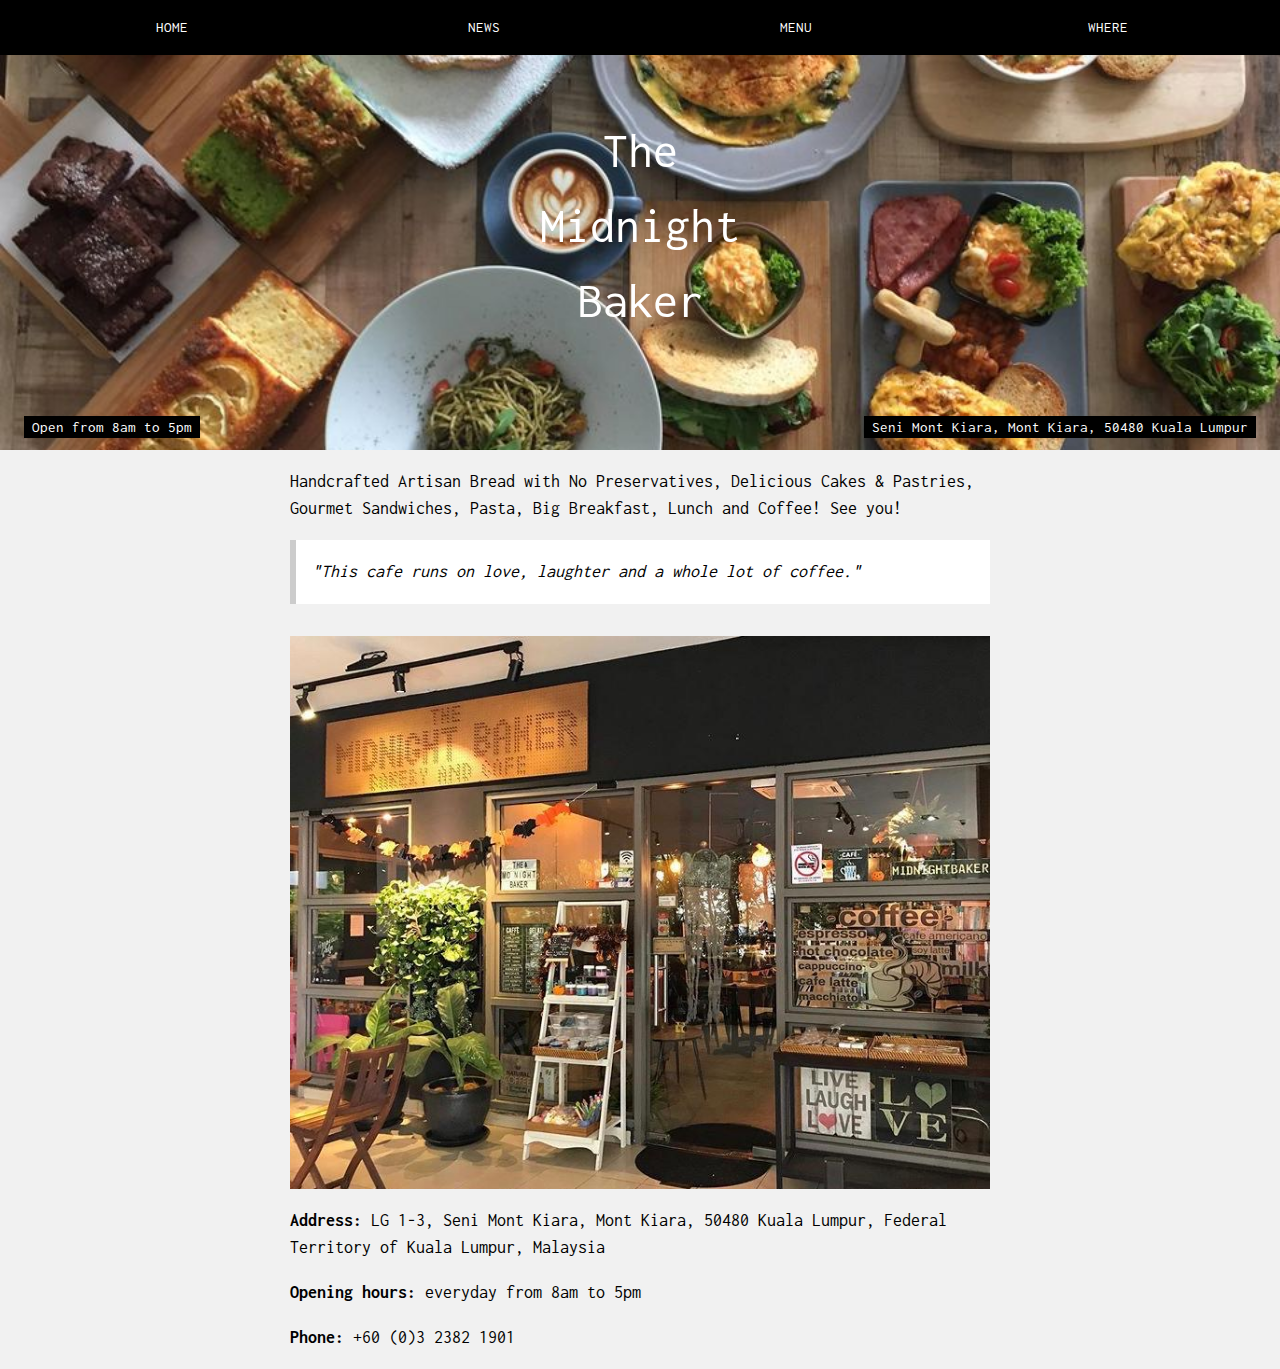
<file: index.htm>
<!DOCTYPE html>
<html>
  <title>The Midnight Baker</title>
  <meta charset="UTF-8" />
  <meta name="viewport" content="width=device-width, initial-scale=1" />
  <link rel="stylesheet" href="./stylesheets/stylesheet.css" />
  <link
    rel="stylesheet"
    href="https://fonts.googleapis.com/css?family=Inconsolata"
  />
  <style>
    body,
    html {
      height: 100%;
      font-family: "Inconsolata", sans-serif;
    }

    .bgimg {
      background-position: center;
      background-size: cover;
      background-image: url("./images/TMBMain.jpg");
      min-height: 50%;
    }

    .menu {
      display: none;
    }
  </style>
  <body>
    <!-- Links (sit on top) -->
    <div class="w3-top">
      <div class="w3-row w3-padding w3-black">
        <div class="w3-col s3">
          <a href="index.htm" class="w3-button w3-block w3-black">HOME</a>
        </div>
        <div class="w3-col s3">
          <a href="news.htm" class="w3-button w3-block w3-black">NEWS</a>
        </div>
        <div class="w3-col s3">
          <a href="menu.htm" class="w3-button w3-block w3-black">MENU</a>
        </div>
        <div class="w3-col s3">
          <a href="where.htm" class="w3-button w3-block w3-black">WHERE</a>
        </div>
      </div>
    </div>

    <!-- Header with image -->
    <header class="bgimg w3-display-container" id="home">
      <div
        class="w3-display-bottomleft w3-center w3-padding-large w3-hide-small"
      >
        <span class="w3-tag">Open from 8am to 5pm</span>
      </div>
      <div class="w3-display-middle w3-center">
        <span class="w3-text-white" style="font-size: 50px"
          >The<br />Midnight<br />Baker</span
        >
      </div>
      <div class="w3-display-bottomright w3-center w3-padding-large w3-hide-small">
        <span class="w3-tag"
          >Seni Mont Kiara, Mont Kiara, 50480 Kuala Lumpur</span
        >
      </div>
    </header>

    <!-- Add a background color and large text to the whole page -->
    <div class="w3-light-grey w3-large">
      <!-- About Container -->
      <div class="w3-container" id="about">
        <div class="w3-content" style="max-width: 700px">

          <p>
            Handcrafted Artisan Bread with No Preservatives, Delicious Cakes & Pastries, 
            Gourmet Sandwiches, Pasta, Big Breakfast, Lunch and Coffee! See you!
          </p>

          <div class="w3-panel w3-leftbar w3-white">
            <p>
              <i
                >"This cafe runs on love, laughter and a whole lot of coffee."</i
              >
            </p>
          </div>

          <img
            src="./images/TMBSub.jpg"
            style="width: 100%; max-width: 1000px;"
            class="w3-margin-top"
          />

          <p><strong>Address:</strong> LG 1-3, Seni Mont Kiara, Mont Kiara, 50480 Kuala Lumpur, Federal Territory of Kuala Lumpur, Malaysia</p>
          <p><strong>Opening hours:</strong> everyday from 8am to 5pm</p>
          <p><strong>Phone:</strong>  +60 (0)3 2382 1901</p>

        </div>
        </div>
      </div>

      <!-- End page content -->
    </div>

  </body>
</html>
</file>
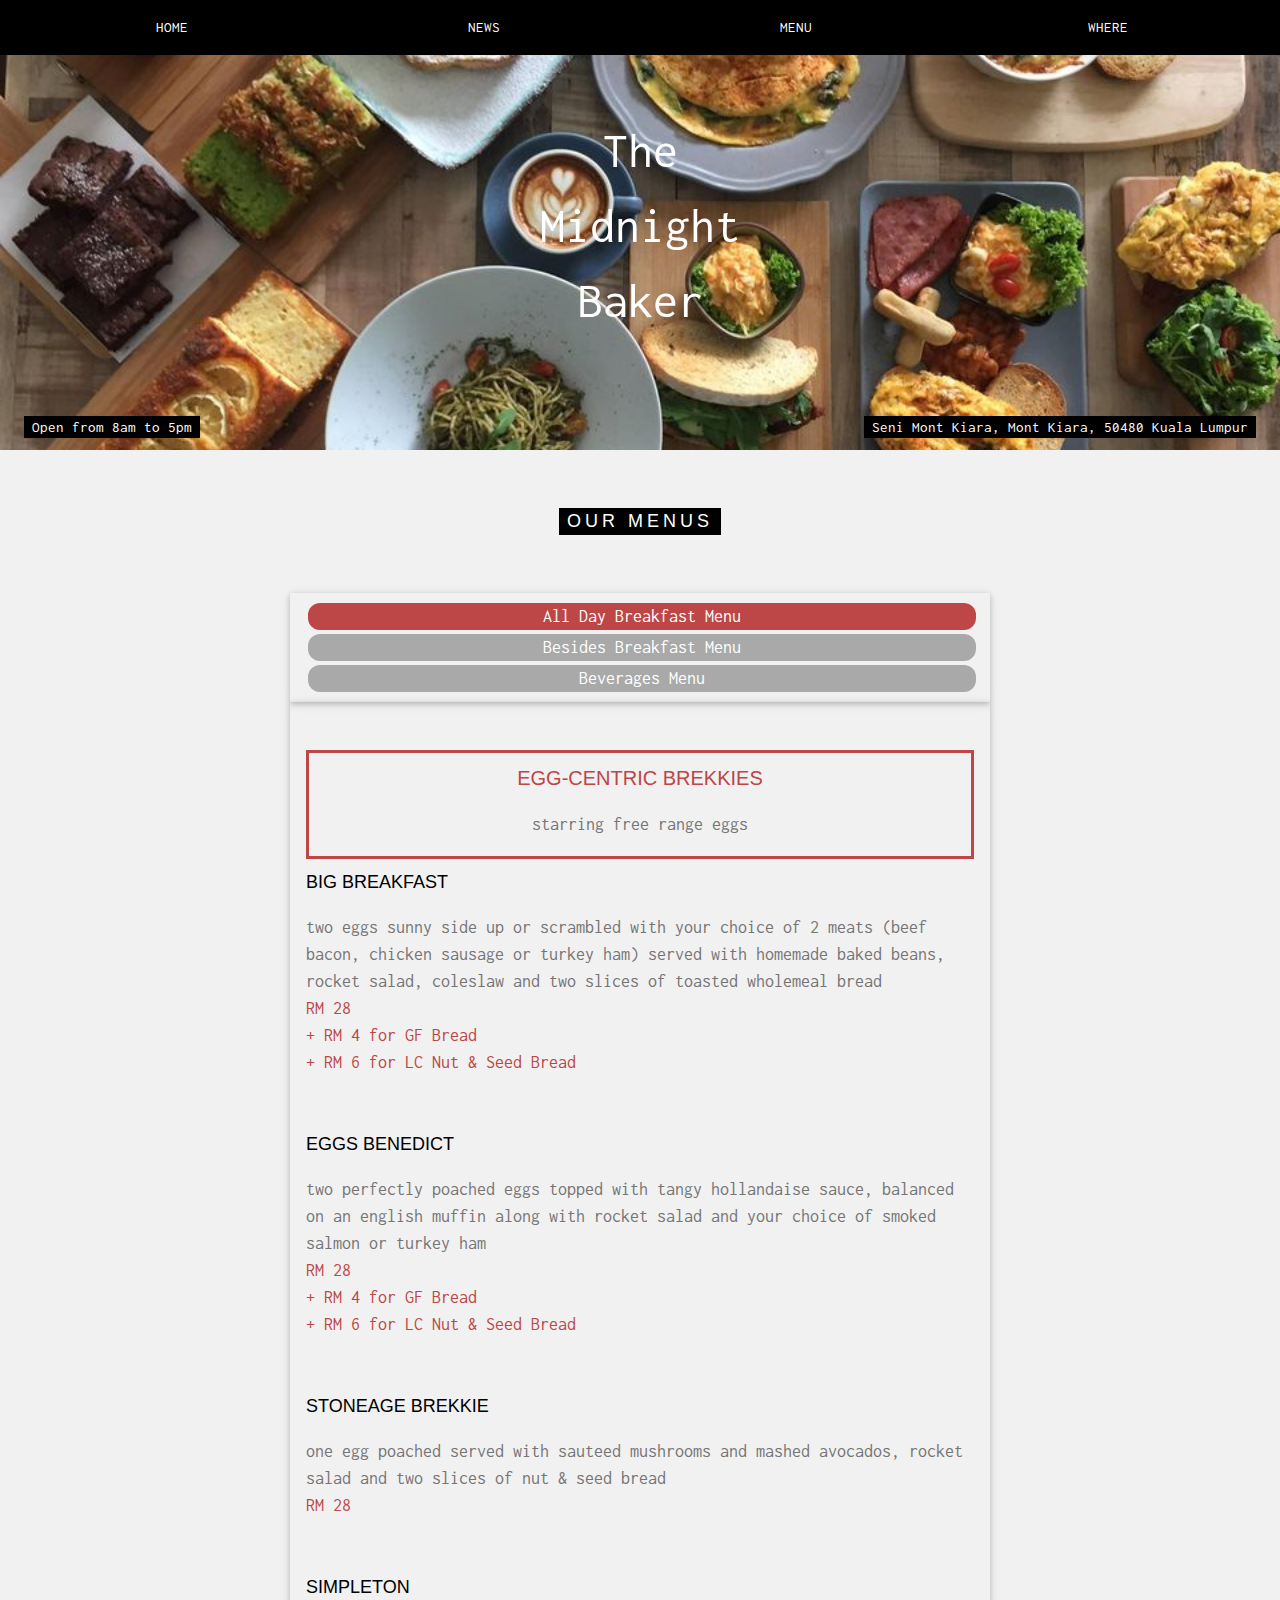
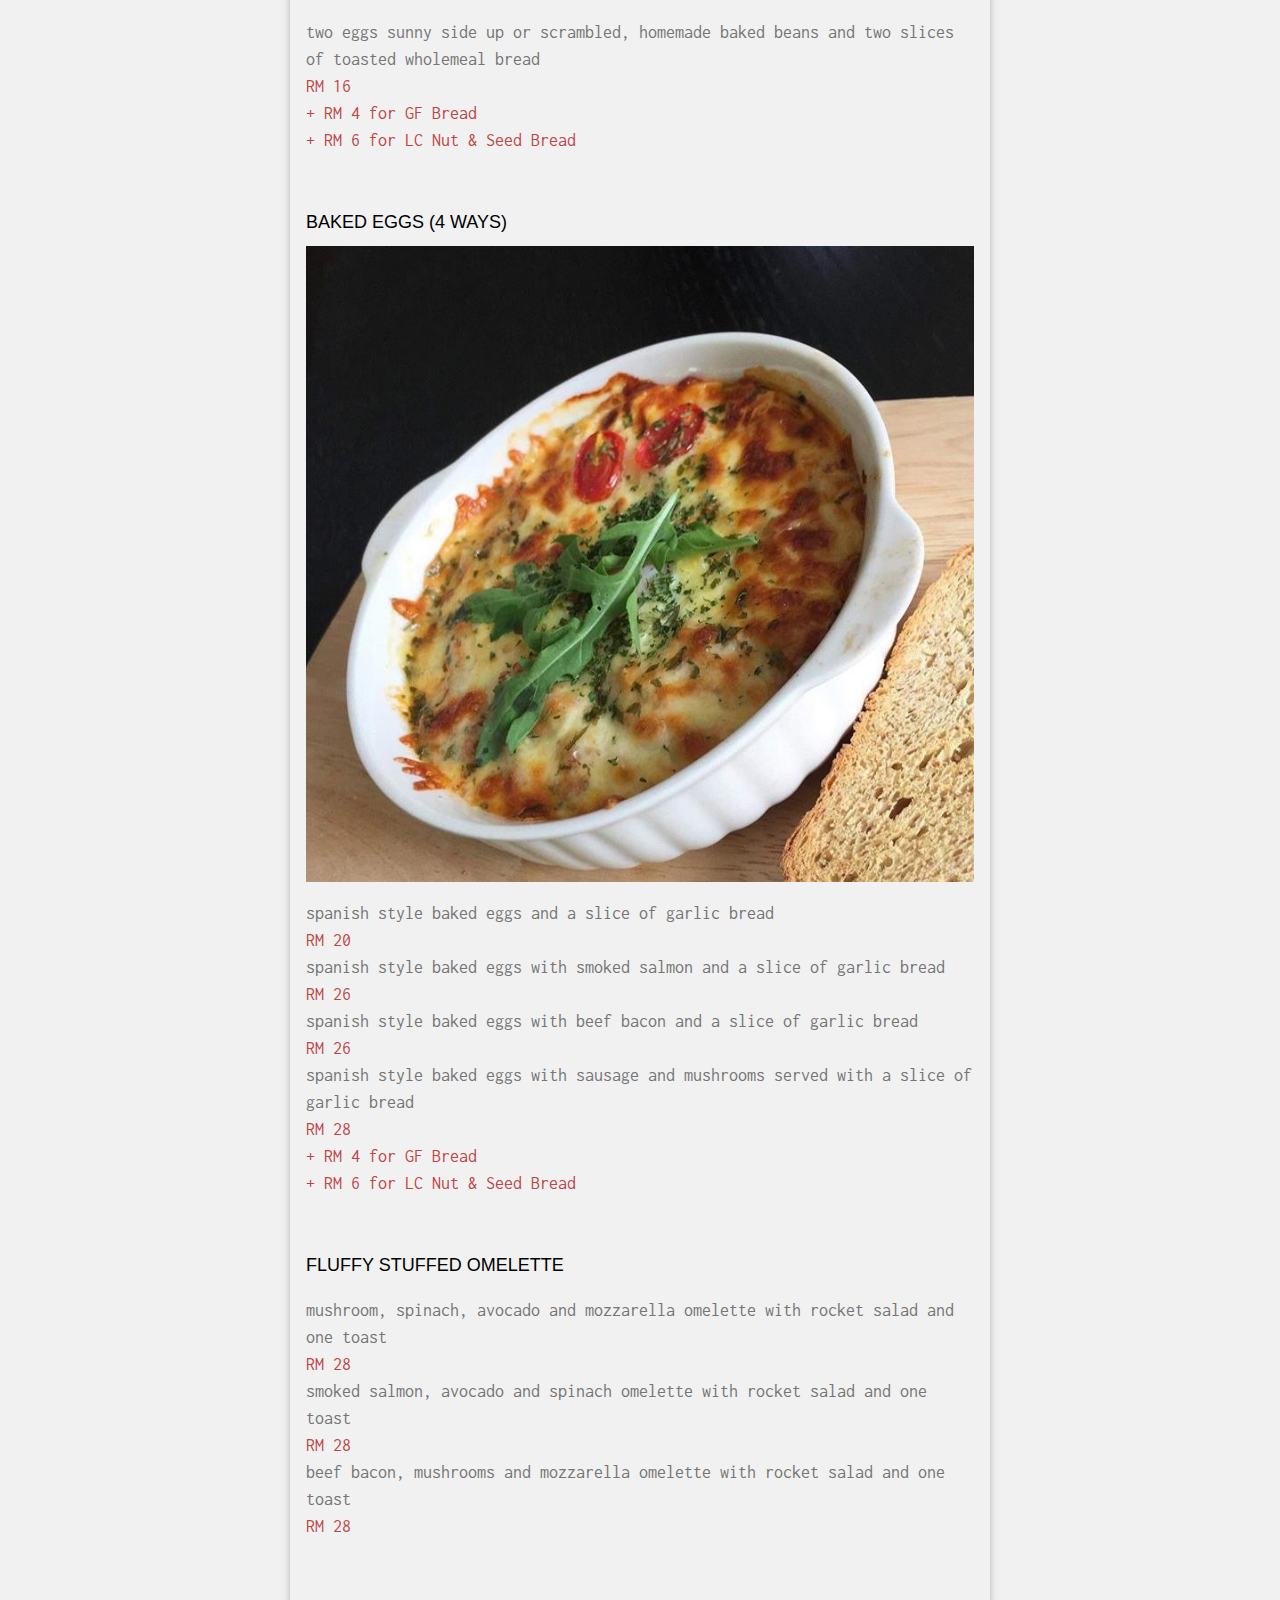
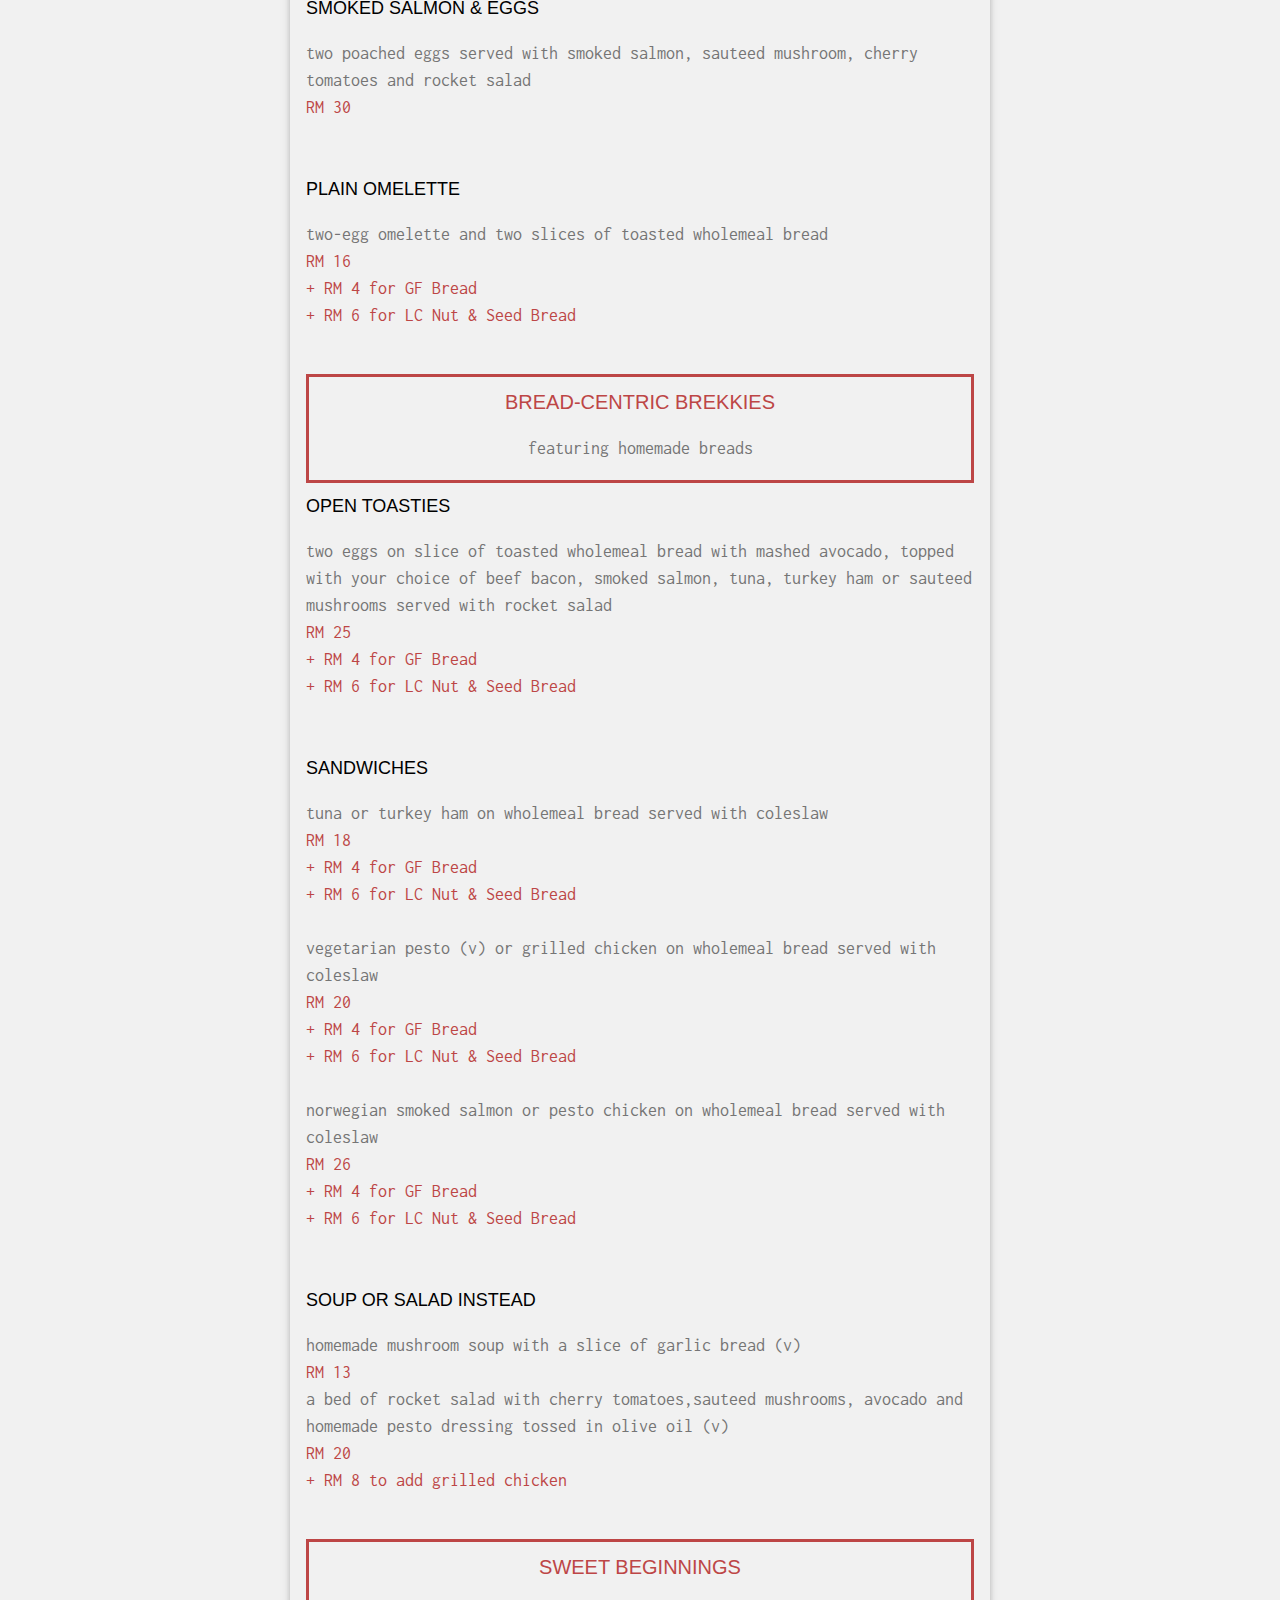
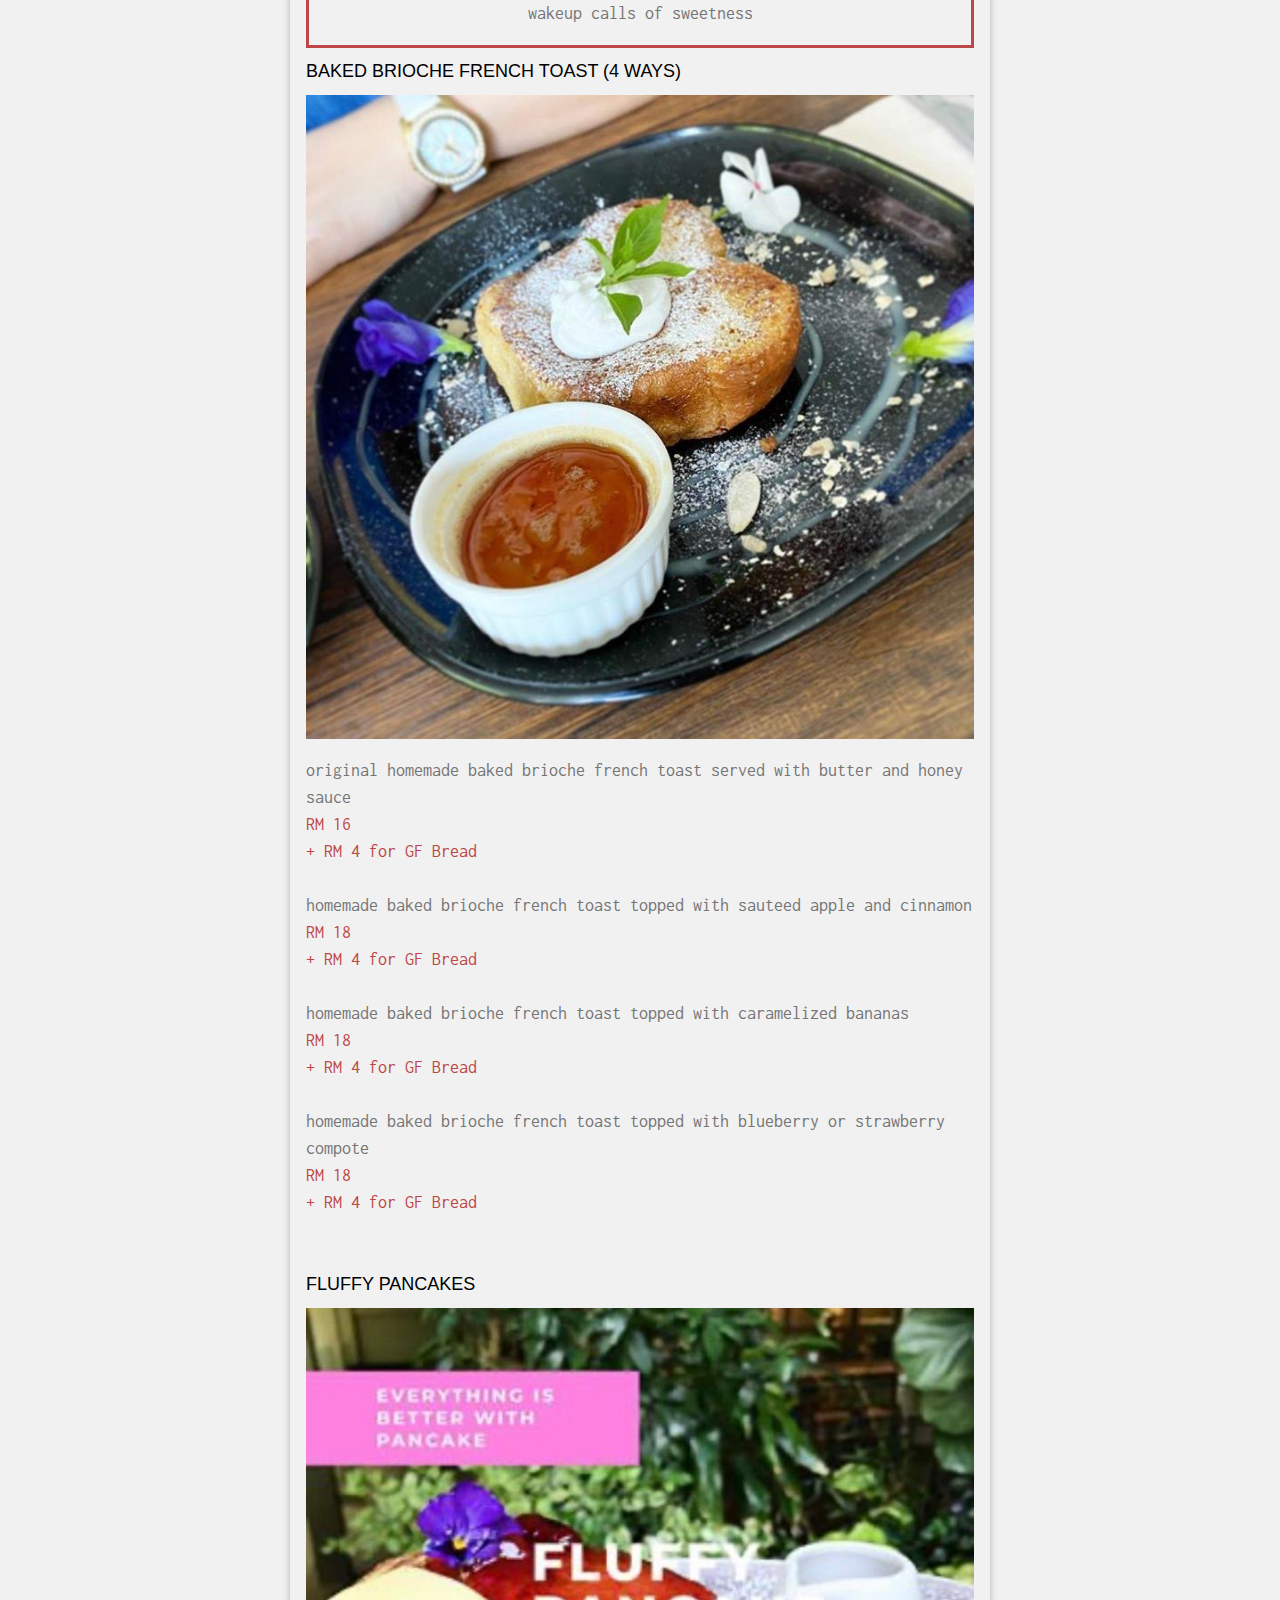
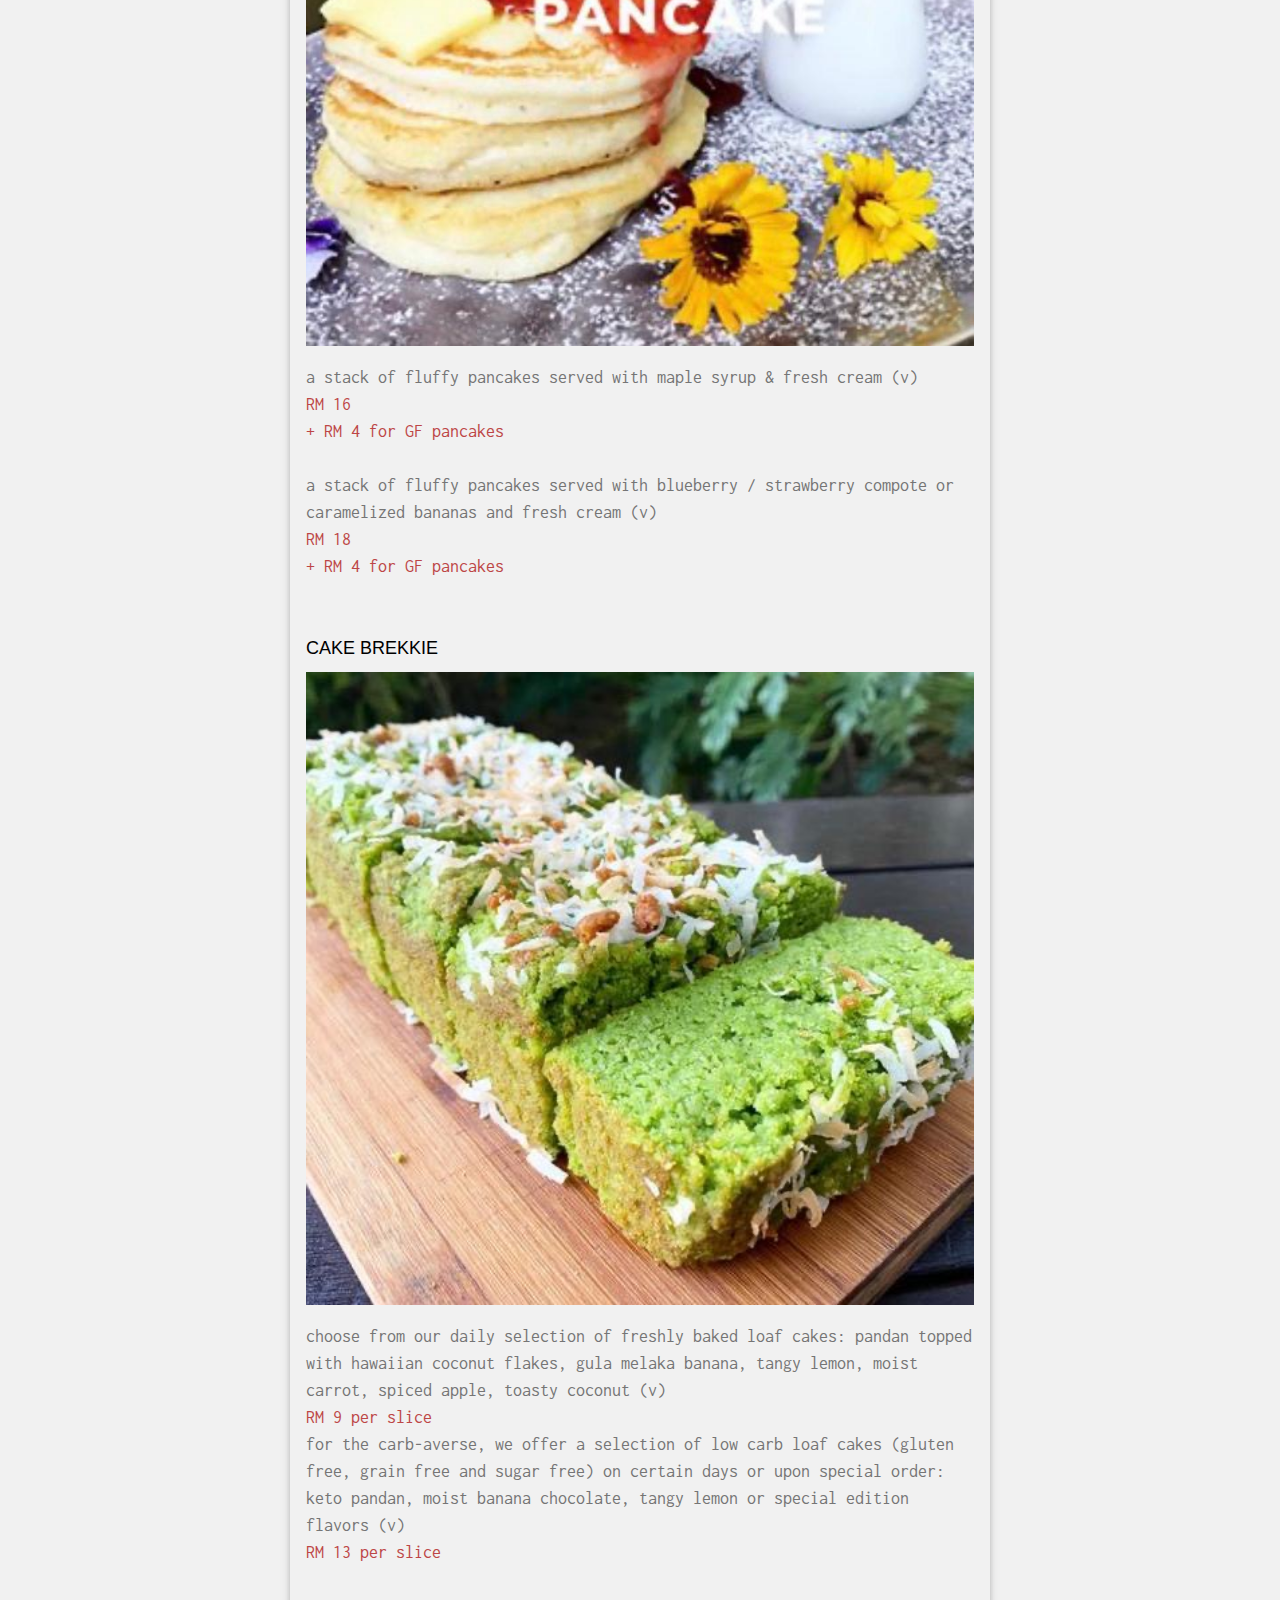
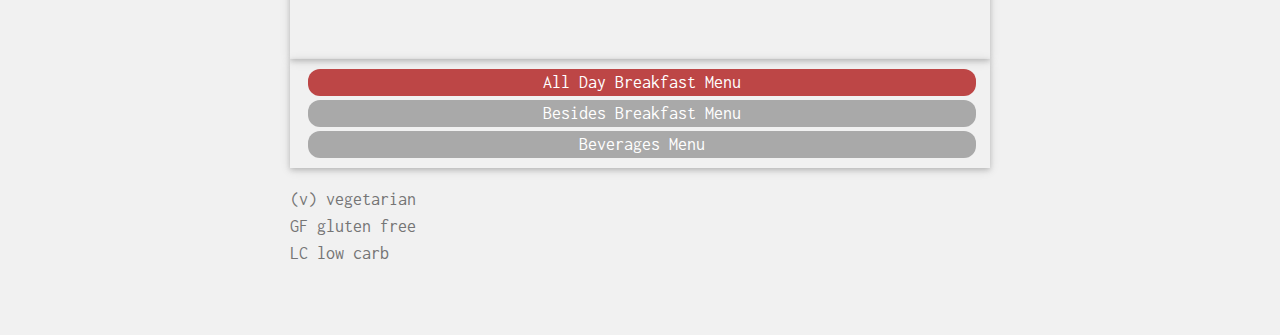
<file: menu.htm>
<!DOCTYPE html>
<html>
  <title>The Midnight Baker</title>
  <meta charset="UTF-8" />
  <meta name="viewport" content="width=device-width, initial-scale=1" />
  <link rel="stylesheet" href="./stylesheets/stylesheet.css" />
  <link
    rel="stylesheet"
    href="https://fonts.googleapis.com/css?family=Inconsolata"
  />
  <style>
    body,
    html {
      height: 100%;
      font-family: "Inconsolata", sans-serif;
    }

    .bgimg {
      background-position: center;
      background-size: cover;
      background-image: url("./images/TMBMain.jpg");
      min-height: 50%;
    }

    .menu {
      display: none;
    }
  </style>
  <body>
    <!-- Links (sit on top) -->
    <div class="w3-top">
      <div class="w3-row w3-padding w3-black">
        <div class="w3-col s3">
          <a href="index.htm" class="w3-button w3-block w3-black">HOME</a>
        </div>
        <div class="w3-col s3">
          <a href="news.htm" class="w3-button w3-block w3-black">NEWS</a>
        </div>
        <div class="w3-col s3">
          <a href="menu.htm" class="w3-button w3-block w3-black">MENU</a>
        </div>
        <div class="w3-col s3">
          <a href="where.htm" class="w3-button w3-block w3-black">WHERE</a>
        </div>
      </div>
    </div>

    <!-- Header with image -->
    <header class="bgimg w3-display-container" id="home">
      <div
        class="w3-display-bottomleft w3-center w3-padding-large w3-hide-small"
      >
        <span class="w3-tag">Open from 8am to 5pm</span>
      </div>
      <div class="w3-display-middle w3-center">
        <span class="w3-text-white" style="font-size: 50px"
          >The<br />Midnight<br />Baker</span
        >
      </div>
      <div
        class="w3-display-bottomright w3-center w3-padding-large w3-hide-small"
      >
        <span class="w3-tag"
          >Seni Mont Kiara, Mont Kiara, 50480 Kuala Lumpur</span
        >
      </div>
    </header>

    <!-- Add a background color and large text to the whole page -->
    <div class="w3-light-grey w3-large" style="padding-bottom: 50px">
      <!-- Menu Container -->
      <div class="w3-container" id="menu">
        <div class="w3-content" style="max-width: 700px">
          <h5 class="w3-center w3-padding-48">
            <span class="w3-tag w3-wide">OUR MENUS</span>
          </h5>

          <!-- Menu Tabs -->
          <div class="w3-row w3-center w3-card w3-padding">
            <a
              href="javascript:void(0)"
              onclick="openMenu(event, 'Breakfast');"
              id="tabBreakfast1"
            >
              <div class="w3-col s6 tablink" style="width: 100%">
                All Day Breakfast Menu
              </div>
            </a>
            <a
              href="javascript:void(0)"
              onclick="openMenu(event, 'Besides');"
              id="tabBesides1"
            >
              <div class="w3-col s6 tablink" style="width: 100%">
                Besides Breakfast Menu
              </div>
            </a>
            <a
              href="javascript:void(0)"
              onclick="openMenu(event, 'Drinks');"
              id="tabDrinks1"
            >
              <div class="w3-col s6 tablink" style="width: 100%">
                Beverages Menu
              </div>
            </a>
          </div>

          <!-- Menu Breakfast -->
          <div id="Breakfast" class="w3-container menu w3-padding-48 w3-card">
            <div style="margin: auto; border: 3px solid rgb(189, 70, 70)">
              <h4 class="redtext" style="text-align: center">
                EGG-CENTRIC BREKKIES
              </h4>
              <p class="w3-text-grey" style="text-align: center">
                starring free range eggs
              </p>
            </div>

            <h5>BIG BREAKFAST</h5>
            <p class="w3-text-grey">
              two eggs sunny side up or scrambled with your choice of 2 meats
              (beef bacon, chicken sausage or turkey ham) served with homemade
              baked beans, rocket salad, coleslaw and two slices of toasted
              wholemeal bread
              <span class="redtext">
                <br />RM 28 <br />+ RM 4 for GF Bread <br />+ RM 6 for LC Nut &
                Seed Bread
              </span>
            </p>
            <br />

            <h5>EGGS BENEDICT</h5>
            <p class="w3-text-grey">
              two perfectly poached eggs topped with tangy hollandaise sauce,
              balanced on an english muffin along with rocket salad and your
              choice of smoked salmon or turkey ham
              <span class="redtext">
                <br />RM 28 <br />+ RM 4 for GF Bread <br />+ RM 6 for LC Nut &
                Seed Bread
              </span>
            </p>
            <br />

            <h5>STONEAGE BREKKIE</h5>
            <p class="w3-text-grey">
              one egg poached served with sauteed mushrooms and mashed avocados,
              rocket salad and two slices of nut & seed bread
              <span class="redtext"> <br />RM 28 </span>
            </p>
            <br />

            <h5>SIMPLETON</h5>
            <p class="w3-text-grey">
              two eggs sunny side up or scrambled, homemade baked beans and two
              slices of toasted wholemeal bread
              <span class="redtext">
                <br />RM 16 <br />+ RM 4 for GF Bread <br />+ RM 6 for LC Nut &
                Seed Bread
              </span>
            </p>
            <br />

            <h5>BAKED EGGS (4 WAYS)</h5>
            <img
              src="./images/BakedEggs.JPG"
              class="w3-image"
              style="width: 100%"
            />
            <p class="w3-text-grey">
              spanish style baked eggs and a slice of garlic bread
              <span class="redtext"><br />RM 20</span>
              <br />spanish style baked eggs with smoked salmon and a slice of
              garlic bread
              <span class="redtext"><br />RM 26</span>
              <br />spanish style baked eggs with beef bacon and a slice of
              garlic bread
              <span class="redtext"><br />RM 26</span>
              <br />spanish style baked eggs with sausage and mushrooms served
              with a slice of garlic bread
              <span class="redtext">
                <br />RM 28 <br />+ RM 4 for GF Bread <br />+ RM 6 for LC Nut &
                Seed Bread
              </span>
            </p>
            <br />

            <h5>FLUFFY STUFFED OMELETTE</h5>
            <p class="w3-text-grey">
              mushroom, spinach, avocado and mozzarella omelette with rocket
              salad and one toast
              <span class="redtext"><br />RM 28</span>
              <br />smoked salmon, avocado and spinach omelette with rocket
              salad and one toast
              <span class="redtext"><br />RM 28</span>
              <br />beef bacon, mushrooms and mozzarella omelette with rocket
              salad and one toast
              <span class="redtext"><br />RM 28</span>
            </p>
            <br />

            <h5>SMOKED SALMON & EGGS</h5>
            <p class="w3-text-grey">
              two poached eggs served with smoked salmon, sauteed mushroom,
              cherry tomatoes and rocket salad
              <span class="redtext"> <br />RM 30 </span>
            </p>
            <br />

            <h5>PLAIN OMELETTE</h5>
            <p class="w3-text-grey">
              two-egg omelette and two slices of toasted wholemeal bread
              <span class="redtext">
                <br />RM 16 <br />+ RM 4 for GF Bread <br />+ RM 6 for LC Nut &
                Seed Bread
              </span>
            </p>
            <br />

            <div style="margin: auto; border: 3px solid rgb(189, 70, 70)">
              <h4 class="redtext" style="text-align: center">
                BREAD-CENTRIC BREKKIES
              </h4>
              <p class="w3-text-grey" style="text-align: center">
                featuring homemade breads
              </p>
            </div>

            <h5>OPEN TOASTIES</h5>
            <p class="w3-text-grey">
              two eggs on slice of toasted wholemeal bread with mashed avocado,
              topped with your choice of beef bacon, smoked salmon, tuna, turkey
              ham or sauteed mushrooms served with rocket salad
              <span class="redtext">
                <br />RM 25 <br />+ RM 4 for GF Bread <br />+ RM 6 for LC Nut &
                Seed Bread
              </span>
            </p>
            <br />

            <h5>SANDWICHES</h5>
            <p class="w3-text-grey">
              tuna or turkey ham on wholemeal bread served with coleslaw
              <span class="redtext">
                <br />RM 18 <br />+ RM 4 for GF Bread <br />+ RM 6 for LC Nut &
                Seed Bread
              </span>
              <br /><br />vegetarian pesto (v) or grilled chicken on wholemeal
              bread served with coleslaw
              <span class="redtext">
                <br />RM 20 <br />+ RM 4 for GF Bread <br />+ RM 6 for LC Nut &
                Seed Bread
              </span>
              <br /><br />norwegian smoked salmon or pesto chicken on wholemeal
              bread served with coleslaw
              <span class="redtext">
                <br />RM 26 <br />+ RM 4 for GF Bread <br />+ RM 6 for LC Nut &
                Seed Bread
              </span>
            </p>
            <br />

            <h5>SOUP OR SALAD INSTEAD</h5>
            <p class="w3-text-grey">
              homemade mushroom soup with a slice of garlic bread (v)
              <span class="redtext"> <br />RM 13 </span>
              <br />a bed of rocket salad with cherry tomatoes,sauteed
              mushrooms, avocado and homemade pesto dressing tossed in olive oil
              (v)
              <span class="redtext">
                <br />RM 20 <br />+ RM 8 to add grilled chicken
              </span>
            </p>
            <br />

            <div style="margin: auto; border: 3px solid rgb(189, 70, 70)">
              <h4 class="redtext" style="text-align: center">
                SWEET BEGINNINGS
              </h4>
              <p class="w3-text-grey" style="text-align: center">
                wakeup calls of sweetness
              </p>
            </div>

            <h5>BAKED BRIOCHE FRENCH TOAST (4 WAYS)</h5>
            <img
            src="./images/FrenchToast.JPG"
            class="w3-image"
            style="width: 100%"
          />
            <p class="w3-text-grey">
              original homemade baked brioche french toast served with butter
              and honey sauce
              <span class="redtext">
                <br />RM 16 <br />+ RM 4 for GF Bread
              </span>
              <br /><br />homemade baked brioche french toast topped with
              sauteed apple and cinnamon
              <span class="redtext">
                <br />RM 18 <br />+ RM 4 for GF Bread
              </span>
              <br /><br />homemade baked brioche french toast topped with
              caramelized bananas
              <span class="redtext">
                <br />RM 18 <br />+ RM 4 for GF Bread
              </span>
              <br /><br />homemade baked brioche french toast topped with
              blueberry or strawberry compote
              <span class="redtext">
                <br />RM 18 <br />+ RM 4 for GF Bread
              </span>
            </p>
            <br />

            <h5>FLUFFY PANCAKES</h5>
            <img
            src="./images/FluffyPancakes.JPG"
            class="w3-image"
            style="width: 100%"
          />
            <p class="w3-text-grey">
              a stack of fluffy pancakes served with maple syrup & fresh cream
              (v)
              <span class="redtext">
                <br />RM 16 <br />+ RM 4 for GF pancakes
              </span>
              <br /><br />a stack of fluffy pancakes served with blueberry /
              strawberry compote or caramelized bananas and fresh cream (v)
              <span class="redtext">
                <br />RM 18 <br />+ RM 4 for GF pancakes
              </span>
            </p>
            <br />

            <h5>CAKE BREKKIE</h5>
            <img
              src="./images/Pandan.JPG"
              class="w3-image"
              style="width: 100%"
            />
            <p class="w3-text-grey">
              choose from our daily selection of freshly baked loaf cakes:
              pandan topped with hawaiian coconut flakes, gula melaka banana,
              tangy lemon, moist carrot, spiced apple, toasty coconut (v)
              <span class="redtext"> <br />RM 9 per slice </span>
              <br />for the carb-averse, we offer a selection of low carb loaf
              cakes (gluten free, grain free and sugar free) on certain days or
              upon special order: keto pandan, moist banana chocolate, tangy
              lemon or special edition flavors (v)
              <span class="redtext"> <br />RM 13 per slice </span>
            </p>
            <br />
          </div>

          <!-- Menu Besides Breakfast -->
          <div id="Besides" class="w3-container menu w3-padding-48 w3-card">
            <div style="margin: auto; border: 3px solid rgb(189, 70, 70)">
              <h4 class="redtext" style="text-align: center">PASTA OR RAMEN</h4>
              <p class="w3-text-grey" style="text-align: center">
                noodle lovers unite!
              </p>
            </div>

            <h5>CREAMY SMOKED SALMON PASTA</h5>
            <p class="w3-text-grey">
              creamy linguini with smoked salmon, cherry tomatoes and chilli
              flakes
              <span class="redtext"> <br />RM 28 </span>
            </p>
            <br />

            <h5>CREAMY TURKEY HAM PASTA</h5>
            <p class="w3-text-grey">
              creamy linguini with turkey ham, cherry tomatoes and chilli flakes
              <span class="redtext"> <br />RM 26 </span>
            </p>
            <br />

            <h5>CREAMY BEEF BACON PASTA</h5>
            <p class="w3-text-grey">
              creamy linguini with crispy beef bacon topped with an egg sunny
              side up
              <span class="redtext"> <br />RM 28 </span>
            </p>
            <br />

            <h5>HOMEMADE PESTO PASTA</h5>
            <p class="w3-text-grey">
              spaghetti with sauteed baby tomatoes and pesto made from scratch
              (v)
              <span class="redtext"> <br />RM 26 </span>
            </p>
            <br />

            <h5>CHEESY OVENBAKED BEEF BOLOGNESE PASTA</h5>
            <p class="w3-text-grey">
              cheesy oven baked linguini in australian beef bolognese sauce
              <span class="redtext"> <br />RM 28 </span>
            </p>
            <br />

            <h5>SPICY AGLIO OLIO</h5>
            <p class="w3-text-grey">
              spicy aglio olio spaghetti with roasted garlic and turkey ham (v)
              option available
              <span class="redtext"> <br />RM 26 </span>
            </p>
            <br />

            <h5>PAN SEARED SALMON</h5>
            <p class="w3-text-grey">
              pan seared salmon with aglio olio spaghetti or steamed brown rice
              <span class="redtext"> <br />RM 30 </span>
            </p>
            <br />

            <h5>STEAMY KIMCHI RAMEN</h5>
            <p class="w3-text-grey">
              the perfect hangover remedy, a steamy bowl of ramen cooked with
              homemade kimchi, turkey ham, veggies and an egg
              <span class="redtext"> <br />RM 25 </span>
            </p>
            <br />

            <div style="margin: auto; border: 3px solid rgb(189, 70, 70)">
              <h4 class="redtext" style="text-align: center">
                RICE, RICE, RICE
              </h4>
              <p class="w3-text-grey" style="text-align: center">
                i can rice all day
              </p>
            </div>

            <h5>PESTO FRIED RICE</h5>
            <p class="w3-text-grey">
              homemade pesto fried brown rice with mushroom topped with a fried
              egg (v) option available
              <span class="redtext"> <br />RM 25 </span>
            </p>
            <br />

            <h5>KIMCHI FRIED RICE</h5>
            <img
              src="./images/Kimchi.JPG"
              class="w3-image"
              style="width: 100%"
            />
            <p class="w3-text-grey">
              homemade kimchi fried brown rice with sausage and turkey ham,
              topped with a fried egg (v) option available
              <span class="redtext"> <br />RM 25 </span>
            </p>
            <br />

            <h5>POKE BOWLS</h5>
            <p class="w3-text-grey">
              homemade kimchi, smoked salmon or chicken pokebowls with brown
              rice, homemade kimchi, tofu, chia seeds, zucchini, shredded purple
              cabbage and carrots topped with a special sauce (v) option
              available
              <span class="redtext"> <br />RM 25 </span>
            </p>
            <br />

            <div style="margin: auto; border: 3px solid rgb(189, 70, 70)">
              <h4 class="redtext" style="text-align: center">ANYTIME SIDES</h4>
            </div>

            <p class="w3-text-grey">
              SWEET POTATO FRIES
              <span class="redtext"> <br />RM 14 </span>
              <br />JUST FRIES
              <span class="redtext"> <br />RM 12 </span>
              <br />HASH BROWNS
              <span class="redtext"> <br />RM 12 </span>
              <br />8 NUGGETS
              <span class="redtext"> <br />RM 14 </span>
            </p>
            <br />

            <div style="margin: auto; border: 3px solid rgb(189, 70, 70)">
              <h4 class="redtext" style="text-align: center">
                CAKES & PASTRIES
              </h4>
              <p class="w3-text-grey" style="text-align: center">
                food for the soul
              </p>
            </div>

            <h5>LOAF CAKE BY THE SLICE</h5>
            <p class="w3-text-grey">
              possible selections include: gula melaka banana, tangy lemon,
              toasty coconut with pineapple
              <span class="redtext"> <br />RM 9 </span>
              <br />spiced apple walnut, super moist carrot cake, wild berries
              with white chocolate
              <span class="redtext"> <br />RM 14 </span>
              <span class="redtext">
                <br />Pre-order of whole loaves available
              </span>
            </p>
            <br />

            <h5>LOAF CAKE BY THE SLICE FOR THE CARB-AVERSE</h5>
            <img
              src="./images/ChocBanana.JPG"
              class="w3-image"
              style="width: 100%"
            />
            <p class="w3-text-grey">
              whenever possible, we will have grain free, gluten free and sugar
              free options of our pandan, lemon or chocolate banana loaf cakes
              available for our carb-averse diners
              <span class="redtext"> <br />RM 13 </span>
              <span class="redtext">
                <br />Pre-order of whole loaves available
              </span>
            </p>
            <br />

            <h5>BEST SELLER BROWNIE</h5>
            <img
              src="./images/Brownies.JPG"
              class="w3-image"
              style="width: 100%"
            />
            <p class="w3-text-grey">
              moist and super chocolatey brownie by the slice
              <span class="redtext"> <br />RM 8 </span>
              <br />gluten free but taste almost exactly like the super
              chocolatey brownie by the slice with white chocolate
              <span class="redtext"> <br />RM 9 </span>
            </p>
            <br />

            <h5>SAVORY SLICES</h5>
            <img
              src="./images/Quiche.JPG"
              class="w3-image"
              style="width: 100%"
            />
            <p class="w3-text-grey">
              quiche lorraine featuring turkey ham
              <span class="redtext"> <br />RM 14 </span>
              <br />spinach quiche (v)
              <span class="redtext"> <br />RM 14 </span>
            </p>
            <br />

            <h5>OTHER BAKED GOODS</h5>
            <p class="w3-text-grey">
              cinnamon roll
              <span class="redtext"> <br />RM 7 </span>
              <br />ham and cheese roll
              <span class="redtext"> <br />RM 8 </span>
              <br />english muffin with fresh cream / butter and fruit compote
              <span class="redtext"> <br />RM 9 </span>
              <br />buttermilk scones with fresh cream / butter and fruit
              compote
              <span class="redtext"> <br />RM 9 </span>
              <br />chocolate croissant
              <span class="redtext"> <br />RM 7 </span>
              <br />plain croissant
              <span class="redtext"> <br />RM 6 </span>
              <br />giant cookie
              <span class="redtext"> <br />RM 7 </span>
            </p>
            <br />
          </div>

          <!-- Menu Beverages -->
          <div id="Drinks" class="w3-container menu w3-padding-48 w3-card">
            <div style="margin: auto; border: 3px solid rgb(189, 70, 70)">
              <h4 class="redtext" style="text-align: center">Beverages</h4>
              <p class="w3-text-grey" style="text-align: center">
                quenchers and pickmeuppers
              </p>
            </div>

            <h5>HOT COFFEE</h5>
            <img
              src="./images/TMBCoffee.jpg"
              class="w3-image"
              style="width: 100%"
            />
            <p class="w3-text-grey">
              espresso
              <span class="redtext"> <br />RM 7 </span>
              <br />americano
              <span class="redtext"> <br />RM 9 </span>
              <br />latte
              <span class="redtext"> <br />RM 11 </span>
              <br />flat white
              <span class="redtext"> <br />RM 11 </span>
              <br />cappucino
              <span class="redtext"> <br />RM 11 </span>
              <br />mocha
              <span class="redtext"> <br />RM 14 </span>
              <br />piccolo
              <span class="redtext"> <br />RM 10 </span>
              <br />babycino
              <span class="redtext">
                <br />RM 7 <br />+3 for soy or almond milk
              </span>
            </p>
            <br />

            <h5>ICED COFFEE</h5>
            <p class="w3-text-grey">
              americano
              <span class="redtext"> <br />RM 11 </span>
              <br />latte/ green tea latte
              <span class="redtext"> <br />RM 15 </span>
              <br />mocha/ chocolate
              <span class="redtext"> <br />RM 17 </span>
            </p>
            <br />

            <h5>FIZZY/NONE</h5>
            <p class="w3-text-grey">
              bundaberg or perrier
              <span class="redtext"> <br />RM 12 </span>
              <br />soda
              <span class="redtext"> <br />RM 6 </span>
              <br />perrier sparkling water
              <span class="redtext"> <br />RM 12 </span>
              <br />pororo / bottled milo
              <span class="redtext"> <br />RM 8 </span>
              <br />mineral water
              <span class="redtext"> <br />RM 3 </span>
            </p>
            <br />

            <h5>TEAS & OTHERS</h5>
            <p class="w3-text-grey">
              tea selection: earl grey lavender, pearl of the orient, british
              breakfast, nymph of nile, chammomile and rooibos
              <span class="redtext"> <br />RM 12 </span>
              <br />green tea latte
              <span class="redtext"> <br />RM 12 </span>
              <br />ginger tea with lemon grass, goji berries & gula melaka or
              with lemon & mint
              <span class="redtext"> <br />RM 13 </span>
              <br />iced lemon tea (with honey & mint leaves)
              <span class="redtext"> <br />RM 13 </span>
              <br />hot chocolate
              <span class="redtext"> <br />RM 15 </span>
            </p>
            <br />

            <h5>JUICES & SMOOTHIES*</h5>
            <span class="redtext"> *no sugar & no water added </span>
            <p class="w3-text-grey">
              green juice (apple, spinach, celery, cucumber)
              <span class="redtext"> <br />RM 16 </span>
              <br />gold juice (carrot, apple)
              <span class="redtext"> <br />RM 16 </span>
              <br />orange juice (oranges)
              <span class="redtext"> <br />RM 16 </span>
              <br />red juice (beetroot, apple, watermelon)
              <span class="redtext"> <br />RM 16 </span>
              <br />yellow juice (lemon, orange)
              <span class="redtext"> <br />RM 16 </span>
              <br />smoothies (choose from avocado, banana, blueberry,
              strawberry or Oreo)
              <span class="redtext"> <br />RM 16 </span>
            </p>
            <br />
          </div>

          <!-- Menu Tabs -->
          <div class="w3-row w3-center w3-card w3-padding">
            <a
              href="javascript:void(0)"
              onclick="openMenu(event, 'Breakfast');"
              id="tabBreakfast2"
            >
              <div class="w3-col s6 tablink" style="width: 100%">
                All Day Breakfast Menu
              </div>
            </a>
            <a
              href="javascript:void(0)"
              onclick="openMenu(event, 'Besides');"
              id="tabBesides2"
            >
              <div class="w3-col s6 tablink" style="width: 100%">
                Besides Breakfast Menu
              </div>
            </a>
            <a
              href="javascript:void(0)"
              onclick="openMenu(event, 'Drinks');"
              id="tabDrinks2"
            >
              <div class="w3-col s6 tablink" style="width: 100%">
                Beverages Menu
              </div>
            </a>
          </div>

          <p class="w3-text-grey">
            (v) vegetarian
            <br />GF gluten free <br />LC low carb
          </p>
        </div>
      </div>

      <!-- End page content -->
    </div>
    <script>
      // Tabbed Menu
      function openMenu(evt, menuName) {
        var i, x, tablinks;
        x = document.getElementsByClassName("menu");
        for (i = 0; i < x.length; i++) {
          x[i].style.display = "none";
        }
        tablinks = document.getElementsByClassName("tablink");
        for (i = 0; i < tablinks.length; i++) {
          tablinks[i].className = tablinks[i].className.replace(
            " redbackground",
            " "
          );
        }
        document.getElementById(menuName).style.display = "block";
        tabName1 = "tab" + menuName + "1";
        tabName2 = "tab" + menuName + "2";
        document.getElementById(tabName1).firstElementChild.className +=
          " redbackground";
        document.getElementById(tabName2).firstElementChild.className +=
          " redbackground";
      }
      document.getElementById("tabBreakfast1").click();
    </script>
  </body>
</html>
</file>
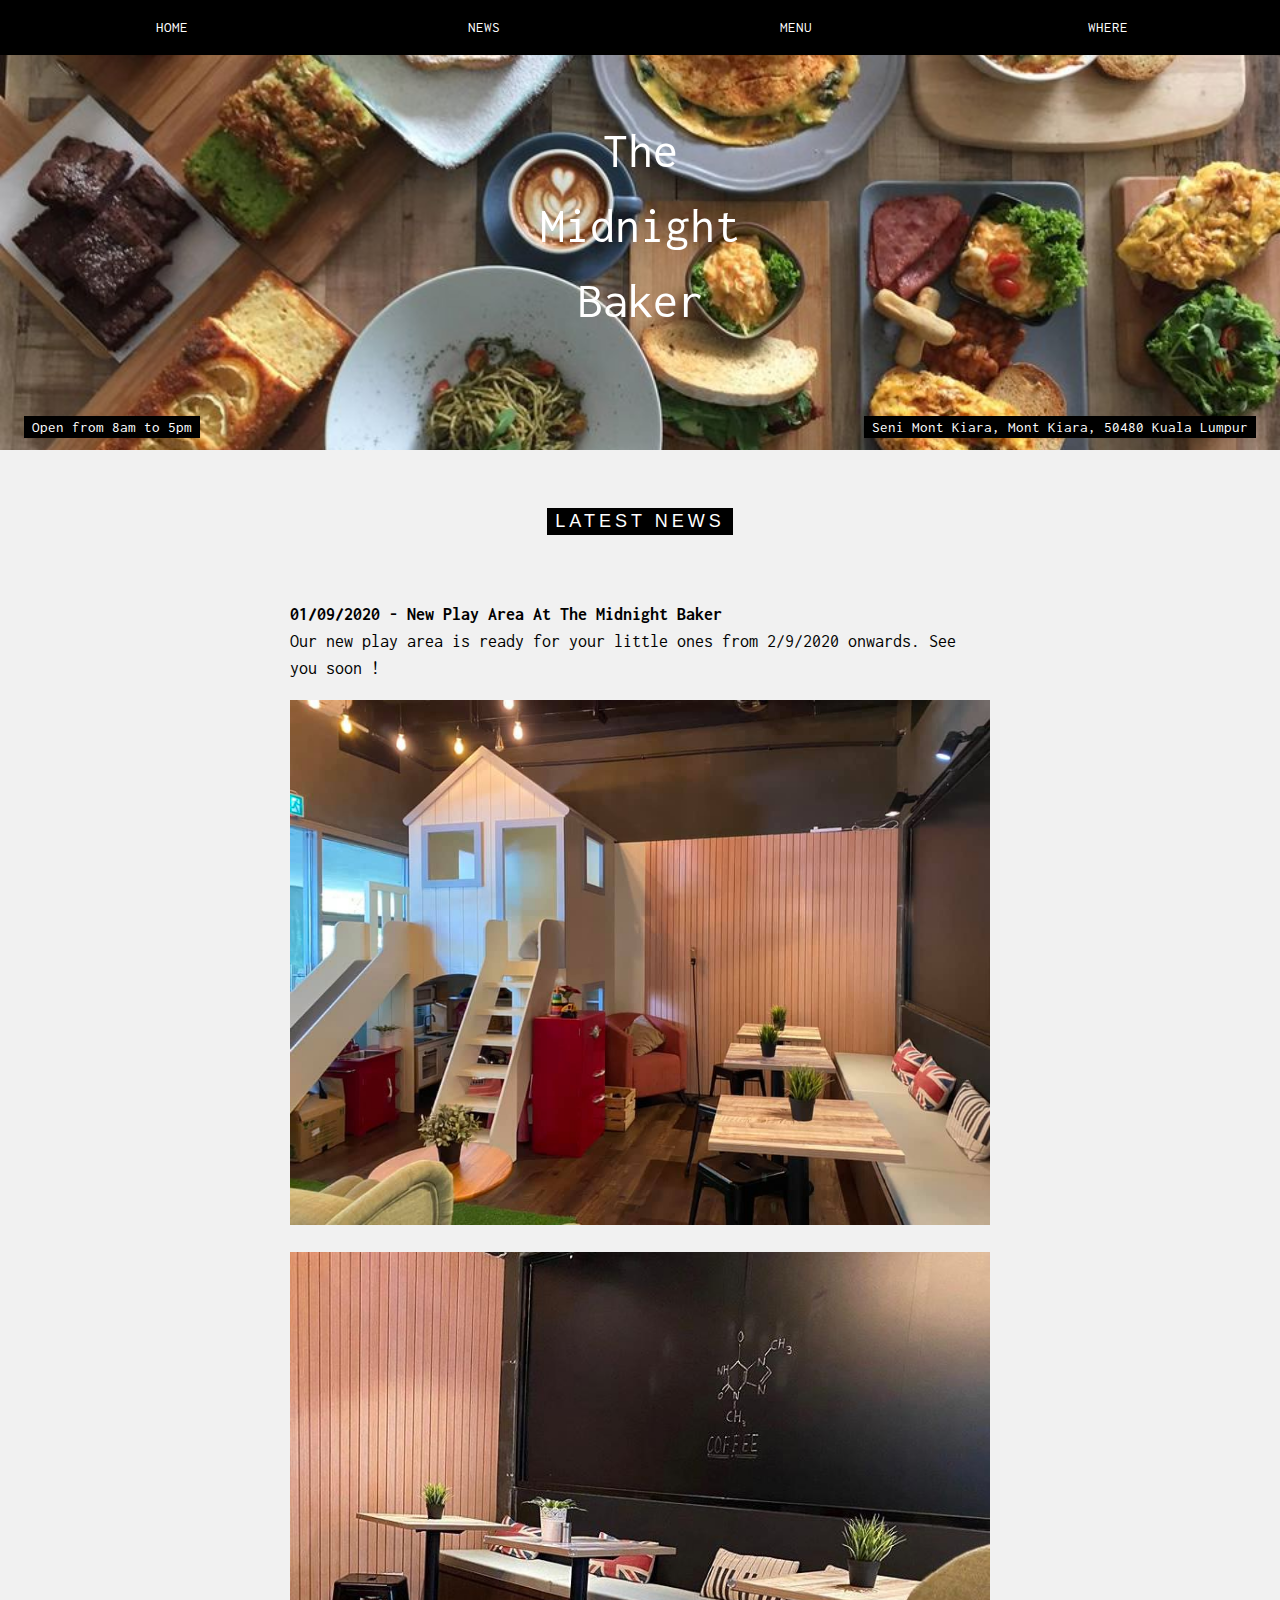
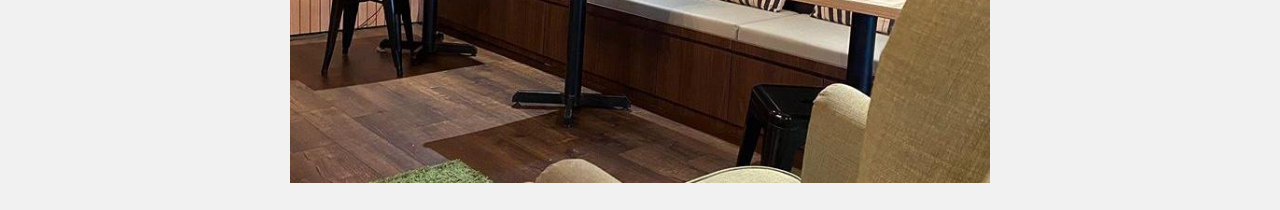
<file: news.htm>
<!DOCTYPE html>
<html>
  <title>The Midnight Baker</title>
  <meta charset="UTF-8" />
  <meta name="viewport" content="width=device-width, initial-scale=1" />
  <link rel="stylesheet" href="./stylesheets/stylesheet.css" />
  <link
    rel="stylesheet"
    href="https://fonts.googleapis.com/css?family=Inconsolata"
  />
  <style>
    body,
    html {
      height: 100%;
      font-family: "Inconsolata", sans-serif;
    }

    .bgimg {
      background-position: center;
      background-size: cover;
      background-image: url("./images/TMBMain.jpg");
      min-height: 50%;
    }

    .menu {
      display: none;
    }
  </style>
  <body>
    <!-- Links (sit on top) -->
    <div class="w3-top">
      <div class="w3-row w3-padding w3-black">
        <div class="w3-col s3">
          <a href="index.htm" class="w3-button w3-block w3-black">HOME</a>
        </div>
        <div class="w3-col s3">
          <a href="news.htm" class="w3-button w3-block w3-black">NEWS</a>
        </div>
        <div class="w3-col s3">
          <a href="menu.htm" class="w3-button w3-block w3-black">MENU</a>
        </div>
        <div class="w3-col s3">
          <a href="where.htm" class="w3-button w3-block w3-black">WHERE</a>
        </div>
      </div>
    </div>

    <!-- Header with image -->
    <header class="bgimg w3-display-container" id="home">
      <div
        class="w3-display-bottomleft w3-center w3-padding-large w3-hide-small"
      >
        <span class="w3-tag">Open from 8am to 5pm</span>
      </div>
      <div class="w3-display-middle w3-center">
        <span class="w3-text-white" style="font-size: 50px"
          >The<br />Midnight<br />Baker</span
        >
      </div>
      <div class="w3-display-bottomright w3-center w3-padding-large w3-hide-small">
        <span class="w3-tag"
          >Seni Mont Kiara, Mont Kiara, 50480 Kuala Lumpur</span
        >
      </div>
    </header>

    <!-- Add a background color and large text to the whole page -->
    <div class="w3-light-grey w3-large">
      <!-- About Container -->
      <div class="w3-container" id="about">
        <div class="w3-content" style="max-width: 700px">
          <h5 class="w3-center w3-padding-48">
            <span class="w3-tag w3-wide">LATEST NEWS</span>
          </h5>

          <p><strong>01/09/2020 - New Play Area At The Midnight Baker</strong> <br>Our new play area is ready for your little ones from 2/9/2020 onwards. See you soon !</p>
          <img src="./images/PlayArea.jpg" class="w3-image" style="width: 100%" />
          <br><br>
          <img src="./images/PlayArea2.jpg" class="w3-image" style="width: 100%" />
          <br><br>


        </div>
        </div>
      </div>

      <!-- End page content -->
    </div>
  </body>
</html>
</file>
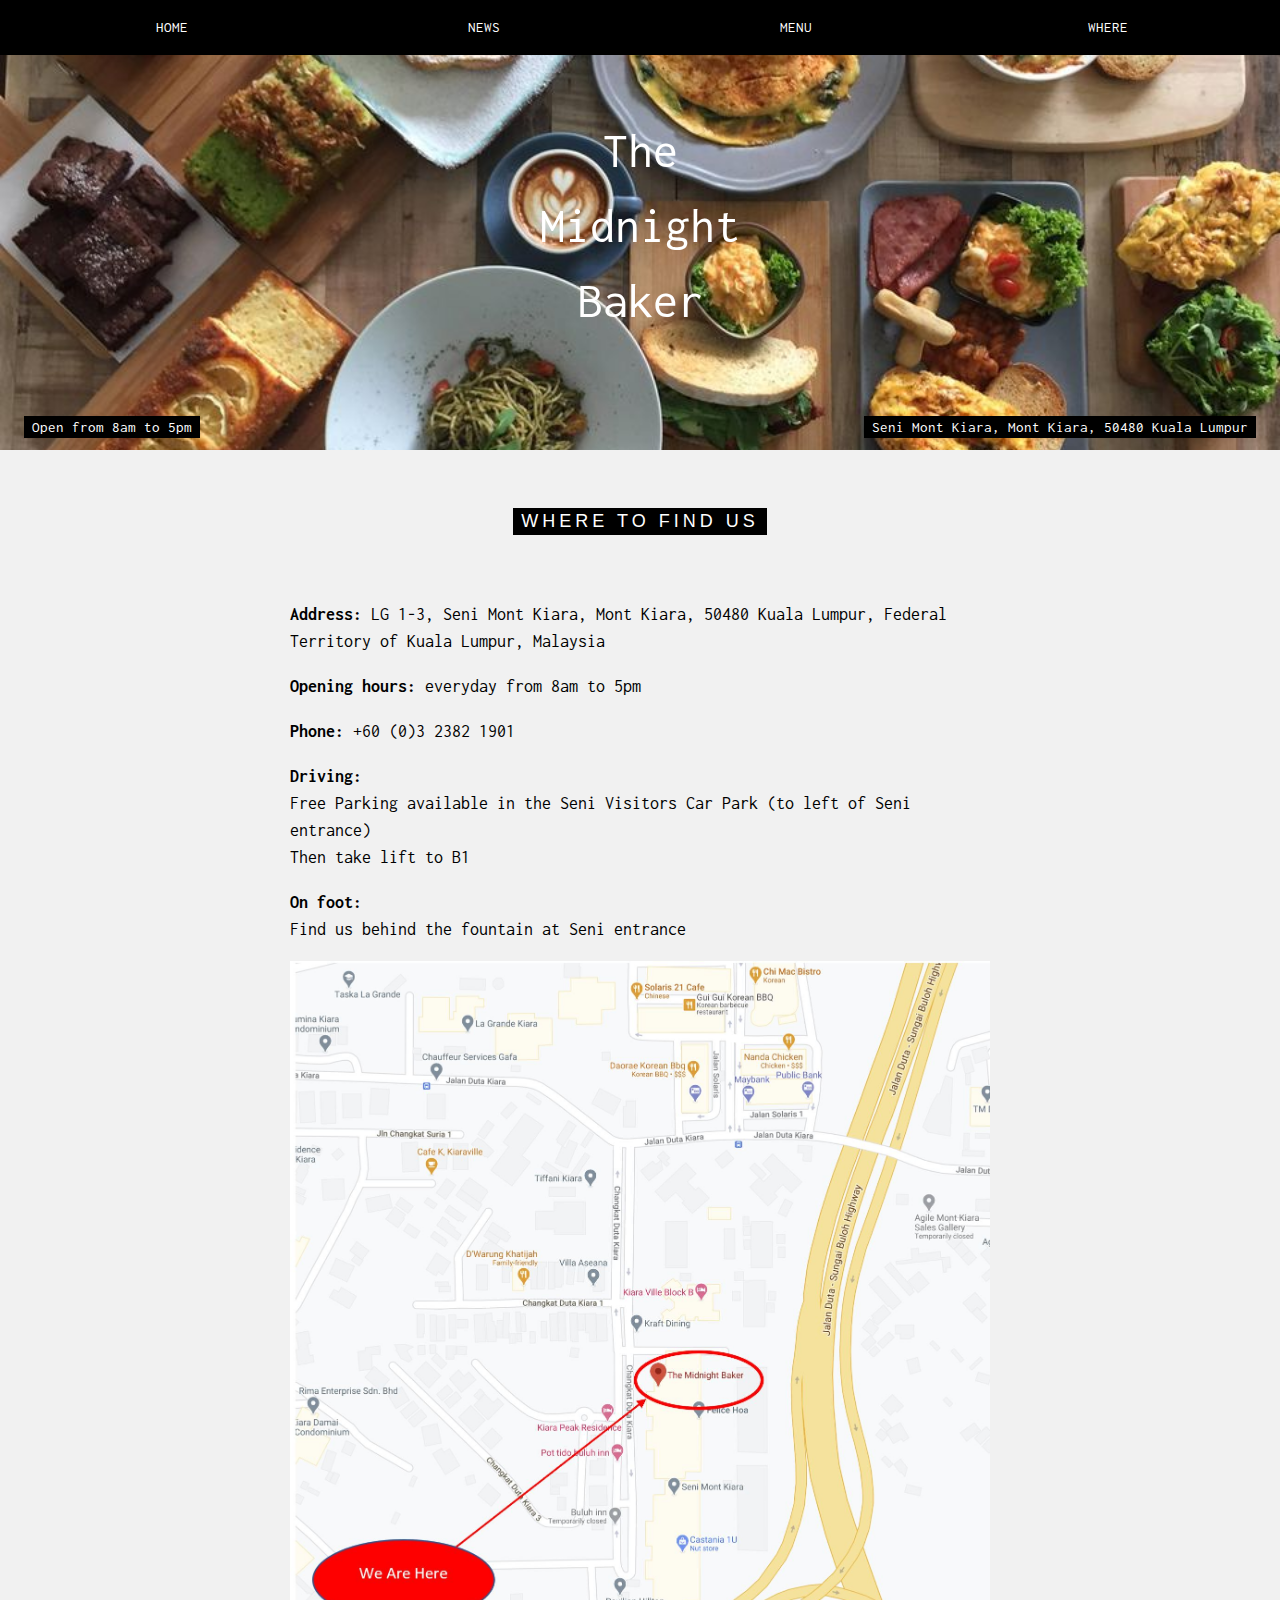
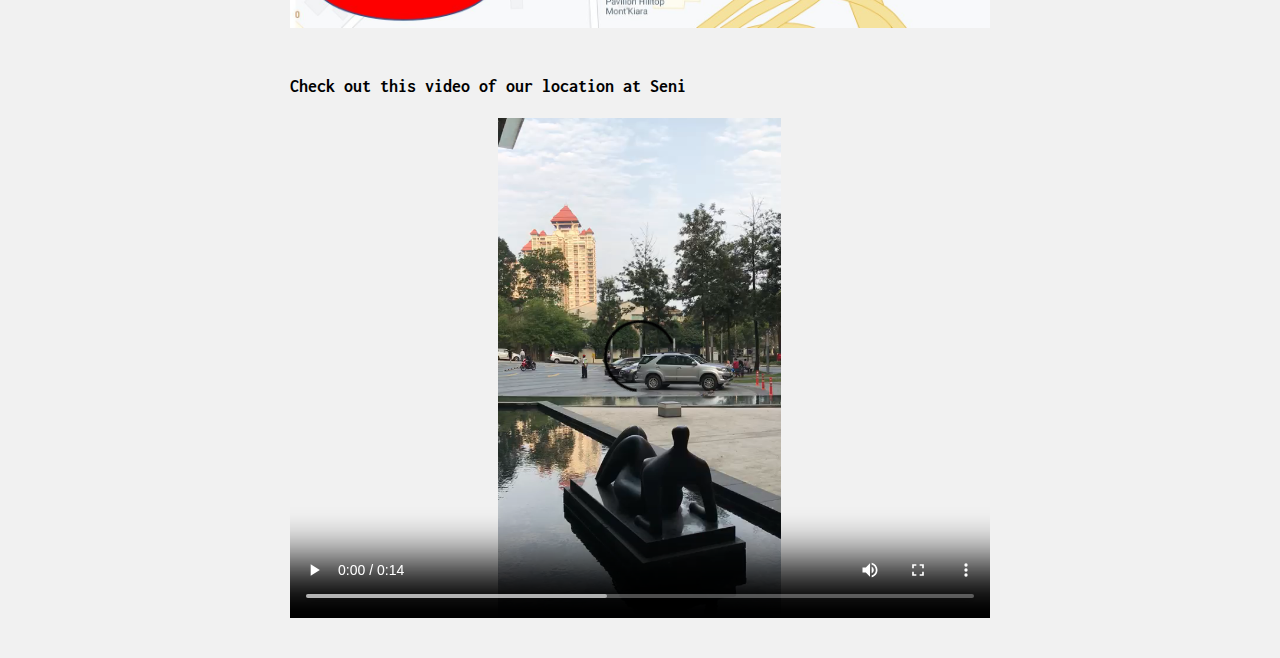
<file: where.htm>
<!DOCTYPE html>
<html>
  <title>The Midnight Baker</title>
  <meta charset="UTF-8" />
  <meta name="viewport" content="width=device-width, initial-scale=1" />
  <link rel="stylesheet" href="./stylesheets/stylesheet.css" />
  <link
    rel="stylesheet"
    href="https://fonts.googleapis.com/css?family=Inconsolata"
  />
  <style>
    body,
    html {
      height: 100%;
      font-family: "Inconsolata", sans-serif;
    }

    .bgimg {
      background-position: center;
      background-size: cover;
      background-image: url("./images/TMBMain.jpg");
      min-height: 50%;
    }

    .menu {
      display: none;
    }
  </style>
  <body>
    <!-- Links (sit on top) -->
    <div class="w3-top">
      <div class="w3-row w3-padding w3-black">
        <div class="w3-col s3">
          <a href="index.htm" class="w3-button w3-block w3-black">HOME</a>
        </div>
        <div class="w3-col s3">
          <a href="news.htm" class="w3-button w3-block w3-black">NEWS</a>
        </div>
        <div class="w3-col s3">
          <a href="menu.htm" class="w3-button w3-block w3-black">MENU</a>
        </div>
        <div class="w3-col s3">
          <a href="where.htm" class="w3-button w3-block w3-black">WHERE</a>
        </div>
      </div>
    </div>

    <!-- Header with image -->
    <header class="bgimg w3-display-container" id="home">
      <div
        class="w3-display-bottomleft w3-center w3-padding-large w3-hide-small"
      >
        <span class="w3-tag">Open from 8am to 5pm</span>
      </div>
      <div class="w3-display-middle w3-center">
        <span class="w3-text-white" style="font-size: 50px"
          >The<br />Midnight<br />Baker</span
        >
      </div>
      <div
        class="w3-display-bottomright w3-center w3-padding-large w3-hide-small"
      >
        <span class="w3-tag"
          >Seni Mont Kiara, Mont Kiara, 50480 Kuala Lumpur</span
        >
      </div>
    </header>

    <!-- Add a background color and large text to the whole page -->
    <div class="w3-light-grey w3-large">
      <!-- Contact/Area Container -->
      <div class="w3-container" id="where" style="padding-bottom: 32px">
        <div class="w3-content" style="max-width: 700px">
          <h5 class="w3-center w3-padding-48">
            <span class="w3-tag w3-wide">WHERE TO FIND US</span>
          </h5>

          <p>
            <strong>Address:</strong> LG 1-3, Seni Mont Kiara, Mont Kiara, 50480
            Kuala Lumpur, Federal Territory of Kuala Lumpur, Malaysia
          </p>
          <p><strong>Opening hours:</strong> everyday from 8am to 5pm</p>
          <p><strong>Phone:</strong> +60 (0)3 2382 1901</p>
          <p>
            <strong>Driving:</strong> <br />Free Parking available in the Seni
            Visitors Car Park (to left of Seni entrance) <br />Then take lift to
            B1
          </p>
          <p>
            <strong>On foot:</strong> <br />Find us behind the fountain at Seni
            entrance
          </p>

          <img src="./images/map.jpg" class="w3-image" style="width: 100%" />

          <br /><br />

          <p>
            <strong>Check out this video of our location at Seni</strong> <br />
          </p>

          <video height="500px" width="100%" controls preload="metadata">
            <source src="./images/WhereToFindVideo.MP4#t=0.1" type=video/mp4>
          </video>
        </div>
      </div>

      <!-- End page content -->
    </div>
  </body>
</html>
</file>
<file: stylesheets/stylesheet.css>
/* W3.CSS 4.13 June 2019 by Jan Egil and Borge Refsnes */
html {
  box-sizing: border-box;
}
*,
*:before,
*:after {
  box-sizing: inherit;
}
/* Extract from normalize.css by Nicolas Gallagher and Jonathan Neal git.io/normalize */
html {
  -ms-text-size-adjust: 100%;
  -webkit-text-size-adjust: 100%;
}
body {
  margin: 0;
}
article,
aside,
details,
figcaption,
figure,
footer,
header,
main,
menu,
nav,
section {
  display: block;
}
summary {
  display: list-item;
}
audio,
canvas,
progress,
video {
  display: inline-block;
}
progress {
  vertical-align: baseline;
}
audio:not([controls]) {
  display: none;
  height: 0;
}
[hidden],
template {
  display: none;
}
a {
  background-color: transparent;
}
a:active,
a:hover {
  outline-width: 0;
}
abbr[title] {
  border-bottom: none;
  text-decoration: underline;
  text-decoration: underline dotted;
}
b,
strong {
  font-weight: bolder;
}
dfn {
  font-style: italic;
}
mark {
  background: #ff0;
  color: #000;
}
small {
  font-size: 80%;
}
sub,
sup {
  font-size: 75%;
  line-height: 0;
  position: relative;
  vertical-align: baseline;
}
sub {
  bottom: -0.25em;
}
sup {
  top: -0.5em;
}
figure {
  margin: 1em 40px;
}
img {
  border-style: none;
}
code,
kbd,
pre,
samp {
  font-family: monospace, monospace;
  font-size: 1em;
}
hr {
  box-sizing: content-box;
  height: 0;
  overflow: visible;
}
button,
input,
select,
textarea,
optgroup {
  font: inherit;
  margin: 0;
}
optgroup {
  font-weight: bold;
}
button,
input {
  overflow: visible;
}
button,
select {
  text-transform: none;
}
button,
[type="button"],
[type="reset"],
[type="submit"] {
  -webkit-appearance: button;
}
button::-moz-focus-inner,
[type="button"]::-moz-focus-inner,
[type="reset"]::-moz-focus-inner,
[type="submit"]::-moz-focus-inner {
  border-style: none;
  padding: 0;
}
button:-moz-focusring,
[type="button"]:-moz-focusring,
[type="reset"]:-moz-focusring,
[type="submit"]:-moz-focusring {
  outline: 1px dotted ButtonText;
}
fieldset {
  border: 1px solid #c0c0c0;
  margin: 0 2px;
  padding: 0.35em 0.625em 0.75em;
}
legend {
  color: inherit;
  display: table;
  max-width: 100%;
  padding: 0;
  white-space: normal;
}
textarea {
  overflow: auto;
}
[type="checkbox"],
[type="radio"] {
  padding: 0;
}
[type="number"]::-webkit-inner-spin-button,
[type="number"]::-webkit-outer-spin-button {
  height: auto;
}
[type="search"] {
  -webkit-appearance: textfield;
  outline-offset: -2px;
}
[type="search"]::-webkit-search-decoration {
  -webkit-appearance: none;
}
::-webkit-file-upload-button {
  -webkit-appearance: button;
  font: inherit;
}
/* End extract */
html,
body {
  font-family: Verdana, sans-serif;
  font-size: 15px;
  line-height: 1.5;
}
html {
  overflow-x: hidden;
}
h1 {
  font-size: 36px;
}
h2 {
  font-size: 30px;
}
h3 {
  font-size: 24px;
}
h4 {
  font-size: 20px;
}
h5 {
  font-size: 18px;
}
h6 {
  font-size: 16px;
}
.w3-serif {
  font-family: serif;
}
h1,
h2,
h3,
h4,
h5,
h6 {
  font-family: "Segoe UI", Arial, sans-serif;
  font-weight: 400;
  margin: 10px 0;
}
.w3-wide {
  letter-spacing: 4px;
}
hr {
  border: 0;
  border-top: 1px solid #eee;
  margin: 20px 0;
}
.w3-image {
  max-width: 100%;
  height: auto;
}
img {
  vertical-align: middle;
}
a {
  color: inherit;
}
.w3-table,
.w3-table-all {
  border-collapse: collapse;
  border-spacing: 0;
  width: 100%;
  display: table;
}
.w3-table-all {
  border: 1px solid #ccc;
}
.w3-bordered tr,
.w3-table-all tr {
  border-bottom: 1px solid #ddd;
}
.w3-striped tbody tr:nth-child(even) {
  background-color: #f1f1f1;
}
.w3-table-all tr:nth-child(odd) {
  background-color: #fff;
}
.w3-table-all tr:nth-child(even) {
  background-color: #f1f1f1;
}
.w3-hoverable tbody tr:hover,
.w3-ul.w3-hoverable li:hover {
  background-color: #ccc;
}
.w3-centered tr th,
.w3-centered tr td {
  text-align: center;
}
.w3-table td,
.w3-table th,
.w3-table-all td,
.w3-table-all th {
  padding: 8px 8px;
  display: table-cell;
  text-align: left;
  vertical-align: top;
}
.w3-table th:first-child,
.w3-table td:first-child,
.w3-table-all th:first-child,
.w3-table-all td:first-child {
  padding-left: 16px;
}
.w3-btn,
.w3-button {
  border: none;
  display: inline-block;
  padding: 8px 16px;
  vertical-align: middle;
  overflow: hidden;
  text-decoration: none;
  color: inherit;
  background-color: inherit;
  text-align: center;
  cursor: pointer;
  white-space: nowrap;
}
.w3-btn:hover {
  box-shadow: 0 8px 16px 0 rgba(0, 0, 0, 0.2), 0 6px 20px 0 rgba(0, 0, 0, 0.19);
}
.w3-btn,
.w3-button {
  -webkit-touch-callout: none;
  -webkit-user-select: none;
  -khtml-user-select: none;
  -moz-user-select: none;
  -ms-user-select: none;
  user-select: none;
}
.w3-disabled,
.w3-btn:disabled,
.w3-button:disabled {
  cursor: not-allowed;
  opacity: 0.3;
}
.w3-disabled *,
:disabled * {
  pointer-events: none;
}
.w3-btn.w3-disabled:hover,
.w3-btn:disabled:hover {
  box-shadow: none;
}
.w3-badge,
.w3-tag {
  background-color: #000;
  color: #fff;
  display: inline-block;
  padding-left: 8px;
  padding-right: 8px;
  text-align: center;
}
.w3-badge {
  border-radius: 50%;
}
.w3-ul {
  list-style-type: none;
  padding: 0;
  margin: 0;
}
.w3-ul li {
  padding: 8px 16px;
  border-bottom: 1px solid #ddd;
}
.w3-ul li:last-child {
  border-bottom: none;
}
.w3-tooltip,
.w3-display-container {
  position: relative;
}
.w3-tooltip .w3-text {
  display: none;
}
.w3-tooltip:hover .w3-text {
  display: inline-block;
}
.w3-ripple:active {
  opacity: 0.5;
}
.w3-ripple {
  transition: opacity 0s;
}
.w3-input {
  padding: 8px;
  display: block;
  border: none;
  border-bottom: 1px solid #ccc;
  width: 100%;
}
.w3-select {
  padding: 9px 0;
  width: 100%;
  border: none;
  border-bottom: 1px solid #ccc;
}
.w3-dropdown-click,
.w3-dropdown-hover {
  position: relative;
  display: inline-block;
  cursor: pointer;
}
.w3-dropdown-hover:hover .w3-dropdown-content {
  display: block;
}
.w3-dropdown-hover:first-child,
.w3-dropdown-click:hover {
  background-color: #ccc;
  color: #000;
}
.w3-dropdown-hover:hover > .w3-button:first-child,
.w3-dropdown-click:hover > .w3-button:first-child {
  background-color: #ccc;
  color: #000;
}
.w3-dropdown-content {
  cursor: auto;
  color: #000;
  background-color: #fff;
  display: none;
  position: absolute;
  min-width: 160px;
  margin: 0;
  padding: 0;
  z-index: 1;
}
.w3-check,
.w3-radio {
  width: 24px;
  height: 24px;
  position: relative;
  top: 6px;
}
.w3-sidebar {
  height: 100%;
  width: 200px;
  background-color: #fff;
  position: fixed !important;
  z-index: 1;
  overflow: auto;
}
.w3-bar-block .w3-dropdown-hover,
.w3-bar-block .w3-dropdown-click {
  width: 100%;
}
.w3-bar-block .w3-dropdown-hover .w3-dropdown-content,
.w3-bar-block .w3-dropdown-click .w3-dropdown-content {
  min-width: 100%;
}
.w3-bar-block .w3-dropdown-hover .w3-button,
.w3-bar-block .w3-dropdown-click .w3-button {
  width: 100%;
  text-align: left;
  padding: 8px 16px;
}
.w3-main,
#main {
  transition: margin-left 0.4s;
}
.w3-modal {
  z-index: 3;
  display: none;
  padding-top: 100px;
  position: fixed;
  left: 0;
  top: 0;
  width: 100%;
  height: 100%;
  overflow: auto;
  background-color: rgb(0, 0, 0);
  background-color: rgba(0, 0, 0, 0.4);
}
.w3-modal-content {
  margin: auto;
  background-color: #fff;
  position: relative;
  padding: 0;
  outline: 0;
  width: 600px;
}
.w3-bar {
  width: 100%;
  overflow: hidden;
}
.w3-center .w3-bar {
  display: inline-block;
  width: auto;
}
.w3-bar .w3-bar-item {
  padding: 8px 16px;
  float: left;
  width: auto;
  border: none;
  display: block;
  outline: 0;
}
.w3-bar .w3-dropdown-hover,
.w3-bar .w3-dropdown-click {
  position: static;
  float: left;
}
.w3-bar .w3-button {
  white-space: normal;
}
.w3-bar-block .w3-bar-item {
  width: 100%;
  display: block;
  padding: 8px 16px;
  text-align: left;
  border: none;
  white-space: normal;
  float: none;
  outline: 0;
}
.w3-bar-block.w3-center .w3-bar-item {
  text-align: center;
}
.w3-block {
  display: block;
  width: 100%;
}
.w3-responsive {
  display: block;
  overflow-x: auto;
}
.w3-container:after,
.w3-container:before,
.w3-panel:after,
.w3-panel:before,
.w3-row:after,
.w3-row:before,
.w3-row-padding:after,
.w3-row-padding:before,
.w3-cell-row:before,
.w3-cell-row:after,
.w3-clear:after,
.w3-clear:before,
.w3-bar:before,
.w3-bar:after {
  content: "";
  display: table;
  clear: both;
}
.w3-col,
.w3-half,
.w3-third,
.w3-twothird,
.w3-threequarter,
.w3-quarter {
  float: left;
  width: 100%;
}
.w3-col.s1 {
  width: 8.33333%;
}
.w3-col.s2 {
  width: 16.66666%;
}
.w3-col.s3 {
  width: 24.99999%;
}
.w3-col.s4 {
  width: 33.33333%;
}
.w3-col.s5 {
  width: 41.66666%;
}
.w3-col.s6 {
  width: 49.99999%;
}
.w3-col.s7 {
  width: 58.33333%;
}
.w3-col.s8 {
  width: 66.66666%;
}
.w3-col.s9 {
  width: 74.99999%;
}
.w3-col.s10 {
  width: 83.33333%;
}
.w3-col.s11 {
  width: 91.66666%;
}
.w3-col.s12 {
  width: 99.99999%;
}
@media (min-width: 601px) {
  .w3-col.m1 {
    width: 8.33333%;
  }
  .w3-col.m2 {
    width: 16.66666%;
  }
  .w3-col.m3,
  .w3-quarter {
    width: 24.99999%;
  }
  .w3-col.m4,
  .w3-third {
    width: 33.33333%;
  }
  .w3-col.m5 {
    width: 41.66666%;
  }
  .w3-col.m6,
  .w3-half {
    width: 49.99999%;
  }
  .w3-col.m7 {
    width: 58.33333%;
  }
  .w3-col.m8,
  .w3-twothird {
    width: 66.66666%;
  }
  .w3-col.m9,
  .w3-threequarter {
    width: 74.99999%;
  }
  .w3-col.m10 {
    width: 83.33333%;
  }
  .w3-col.m11 {
    width: 91.66666%;
  }
  .w3-col.m12 {
    width: 99.99999%;
  }
}
@media (min-width: 993px) {
  .w3-col.l1 {
    width: 8.33333%;
  }
  .w3-col.l2 {
    width: 16.66666%;
  }
  .w3-col.l3 {
    width: 24.99999%;
  }
  .w3-col.l4 {
    width: 33.33333%;
  }
  .w3-col.l5 {
    width: 41.66666%;
  }
  .w3-col.l6 {
    width: 49.99999%;
  }
  .w3-col.l7 {
    width: 58.33333%;
  }
  .w3-col.l8 {
    width: 66.66666%;
  }
  .w3-col.l9 {
    width: 74.99999%;
  }
  .w3-col.l10 {
    width: 83.33333%;
  }
  .w3-col.l11 {
    width: 91.66666%;
  }
  .w3-col.l12 {
    width: 99.99999%;
  }
}
.w3-rest {
  overflow: hidden;
}
.w3-stretch {
  margin-left: -16px;
  margin-right: -16px;
}
.w3-content,
.w3-auto {
  margin-left: auto;
  margin-right: auto;
}
.w3-content {
  max-width: 980px;
}
.w3-auto {
  max-width: 1140px;
}
.w3-cell-row {
  display: table;
  width: 100%;
}
.w3-cell {
  display: table-cell;
}
.w3-cell-top {
  vertical-align: top;
}
.w3-cell-middle {
  vertical-align: middle;
}
.w3-cell-bottom {
  vertical-align: bottom;
}
.w3-hide {
  display: none !important;
}
.w3-show-block,
.w3-show {
  display: block !important;
}
.w3-show-inline-block {
  display: inline-block !important;
}
@media (max-width: 1205px) {
  .w3-auto {
    max-width: 95%;
  }
}
@media (max-width: 600px) {
  .w3-modal-content {
    margin: 0 10px;
    width: auto !important;
  }
  .w3-modal {
    padding-top: 30px;
  }
  .w3-dropdown-hover.w3-mobile .w3-dropdown-content,
  .w3-dropdown-click.w3-mobile .w3-dropdown-content {
    position: relative;
  }
  .w3-hide-small {
    display: none !important;
  }
  .w3-mobile {
    display: block;
    width: 100% !important;
  }
  .w3-bar-item.w3-mobile,
  .w3-dropdown-hover.w3-mobile,
  .w3-dropdown-click.w3-mobile {
    text-align: center;
  }
  .w3-dropdown-hover.w3-mobile,
  .w3-dropdown-hover.w3-mobile .w3-btn,
  .w3-dropdown-hover.w3-mobile .w3-button,
  .w3-dropdown-click.w3-mobile,
  .w3-dropdown-click.w3-mobile .w3-btn,
  .w3-dropdown-click.w3-mobile .w3-button {
    width: 100%;
  }
}
@media (max-width: 768px) {
  .w3-modal-content {
    width: 500px;
  }
  .w3-modal {
    padding-top: 50px;
  }
}
@media (min-width: 993px) {
  .w3-modal-content {
    width: 900px;
  }
  .w3-hide-large {
    display: none !important;
  }
  .w3-sidebar.w3-collapse {
    display: block !important;
  }
}
@media (max-width: 992px) and (min-width: 601px) {
  .w3-hide-medium {
    display: none !important;
  }
}
@media (max-width: 992px) {
  .w3-sidebar.w3-collapse {
    display: none;
  }
  .w3-main {
    margin-left: 0 !important;
    margin-right: 0 !important;
  }
  .w3-auto {
    max-width: 100%;
  }
}
.w3-top,
.w3-bottom {
  position: fixed;
  width: 100%;
  z-index: 1;
}
.w3-top {
  top: 0;
}
.w3-bottom {
  bottom: 0;
}
.w3-overlay {
  position: fixed;
  display: none;
  width: 100%;
  height: 100%;
  top: 0;
  left: 0;
  right: 0;
  bottom: 0;
  background-color: rgba(0, 0, 0, 0.5);
  z-index: 2;
}
.w3-display-topleft {
  position: absolute;
  left: 0;
  top: 0;
}
.w3-display-topright {
  position: absolute;
  right: 0;
  top: 0;
}
.w3-display-bottomleft {
  position: absolute;
  left: 0;
  bottom: 0;
}
.w3-display-bottomright {
  position: absolute;
  right: 0;
  bottom: 0;
}
.w3-display-middle {
  position: absolute;
  top: 50%;
  left: 50%;
  transform: translate(-50%, -50%);
  -ms-transform: translate(-50%, -50%);
}
.w3-display-left {
  position: absolute;
  top: 50%;
  left: 0%;
  transform: translate(0%, -50%);
  -ms-transform: translate(-0%, -50%);
}
.w3-display-right {
  position: absolute;
  top: 50%;
  right: 0%;
  transform: translate(0%, -50%);
  -ms-transform: translate(0%, -50%);
}
.w3-display-topmiddle {
  position: absolute;
  left: 50%;
  top: 0;
  transform: translate(-50%, 0%);
  -ms-transform: translate(-50%, 0%);
}
.w3-display-bottommiddle {
  position: absolute;
  left: 50%;
  bottom: 0;
  transform: translate(-50%, 0%);
  -ms-transform: translate(-50%, 0%);
}
.w3-display-container:hover .w3-display-hover {
  display: block;
}
.w3-display-container:hover span.w3-display-hover {
  display: inline-block;
}
.w3-display-hover {
  display: none;
}
.w3-display-position {
  position: absolute;
}
.w3-circle {
  border-radius: 50%;
}
.w3-round-small {
  border-radius: 2px;
}
.w3-round,
.w3-round-medium {
  border-radius: 4px;
}
.w3-round-large {
  border-radius: 8px;
}
.w3-round-xlarge {
  border-radius: 16px;
}
.w3-round-xxlarge {
  border-radius: 32px;
}
.w3-row-padding,
.w3-row-padding > .w3-half,
.w3-row-padding > .w3-third,
.w3-row-padding > .w3-twothird,
.w3-row-padding > .w3-threequarter,
.w3-row-padding > .w3-quarter,
.w3-row-padding > .w3-col {
  padding: 0 8px;
}
.w3-container,
.w3-panel {
  padding: 0.01em 16px;
}
.w3-panel {
  margin-top: 16px;
  margin-bottom: 16px;
}
.w3-code,
.w3-codespan {
  font-family: Consolas, "courier new";
  font-size: 16px;
}
.w3-code {
  width: auto;
  background-color: #fff;
  padding: 8px 12px;
  border-left: 4px solid #4caf50;
  word-wrap: break-word;
}
.w3-codespan {
  color: crimson;
  background-color: #f1f1f1;
  padding-left: 4px;
  padding-right: 4px;
  font-size: 110%;
}
.w3-card,
.w3-card-2 {
  box-shadow: 0 2px 5px 0 rgba(0, 0, 0, 0.16), 0 2px 10px 0 rgba(0, 0, 0, 0.12);
}
.w3-card-4,
.w3-hover-shadow:hover {
  box-shadow: 0 4px 10px 0 rgba(0, 0, 0, 0.2), 0 4px 20px 0 rgba(0, 0, 0, 0.19);
}
.w3-spin {
  animation: w3-spin 2s infinite linear;
}
@keyframes w3-spin {
  0% {
    transform: rotate(0deg);
  }
  100% {
    transform: rotate(359deg);
  }
}
.w3-animate-fading {
  animation: fading 10s infinite;
}
@keyframes fading {
  0% {
    opacity: 0;
  }
  50% {
    opacity: 1;
  }
  100% {
    opacity: 0;
  }
}
.w3-animate-opacity {
  animation: opac 0.8s;
}
@keyframes opac {
  from {
    opacity: 0;
  }
  to {
    opacity: 1;
  }
}
.w3-animate-top {
  position: relative;
  animation: animatetop 0.4s;
}
@keyframes animatetop {
  from {
    top: -300px;
    opacity: 0;
  }
  to {
    top: 0;
    opacity: 1;
  }
}
.w3-animate-left {
  position: relative;
  animation: animateleft 0.4s;
}
@keyframes animateleft {
  from {
    left: -300px;
    opacity: 0;
  }
  to {
    left: 0;
    opacity: 1;
  }
}
.w3-animate-right {
  position: relative;
  animation: animateright 0.4s;
}
@keyframes animateright {
  from {
    right: -300px;
    opacity: 0;
  }
  to {
    right: 0;
    opacity: 1;
  }
}
.w3-animate-bottom {
  position: relative;
  animation: animatebottom 0.4s;
}
@keyframes animatebottom {
  from {
    bottom: -300px;
    opacity: 0;
  }
  to {
    bottom: 0;
    opacity: 1;
  }
}
.w3-animate-zoom {
  animation: animatezoom 0.6s;
}
@keyframes animatezoom {
  from {
    transform: scale(0);
  }
  to {
    transform: scale(1);
  }
}
.w3-animate-input {
  transition: width 0.4s ease-in-out;
}
.w3-animate-input:focus {
  width: 100% !important;
}
.w3-opacity,
.w3-hover-opacity:hover {
  opacity: 0.6;
}
.w3-opacity-off,
.w3-hover-opacity-off:hover {
  opacity: 1;
}
.w3-opacity-max {
  opacity: 0.25;
}
.w3-opacity-min {
  opacity: 0.75;
}
.w3-greyscale-max,
.w3-grayscale-max,
.w3-hover-greyscale:hover,
.w3-hover-grayscale:hover {
  filter: grayscale(100%);
}
.w3-greyscale,
.w3-grayscale {
  filter: grayscale(75%);
}
.w3-greyscale-min,
.w3-grayscale-min {
  filter: grayscale(50%);
}
.w3-sepia {
  filter: sepia(75%);
}
.w3-sepia-max,
.w3-hover-sepia:hover {
  filter: sepia(100%);
}
.w3-sepia-min {
  filter: sepia(50%);
}
.w3-tiny {
  font-size: 10px !important;
}
.w3-small {
  font-size: 12px !important;
}
.w3-medium {
  font-size: 15px !important;
}
.w3-large {
  font-size: 18px !important;
}
.w3-xlarge {
  font-size: 24px !important;
}
.w3-xxlarge {
  font-size: 36px !important;
}
.w3-xxxlarge {
  font-size: 48px !important;
}
.w3-jumbo {
  font-size: 64px !important;
}
.w3-left-align {
  text-align: left !important;
}
.w3-right-align {
  text-align: right !important;
}
.w3-justify {
  text-align: justify !important;
}
.w3-center {
  text-align: center !important;
}
.w3-border-0 {
  border: 0 !important;
}
.w3-border {
  border: 1px solid #ccc !important;
}
.w3-border-top {
  border-top: 1px solid #ccc !important;
}
.w3-border-bottom {
  border-bottom: 1px solid #ccc !important;
}
.w3-border-left {
  border-left: 1px solid #ccc !important;
}
.w3-border-right {
  border-right: 1px solid #ccc !important;
}
.w3-topbar {
  border-top: 6px solid #ccc !important;
}
.w3-bottombar {
  border-bottom: 6px solid #ccc !important;
}
.w3-leftbar {
  border-left: 6px solid #ccc !important;
}
.w3-rightbar {
  border-right: 6px solid #ccc !important;
}
.w3-section,
.w3-code {
  margin-top: 16px !important;
  margin-bottom: 16px !important;
}
.w3-margin {
  margin: 16px !important;
}
.w3-margin-top {
  margin-top: 16px !important;
}
.w3-margin-bottom {
  margin-bottom: 16px !important;
}
.w3-margin-left {
  margin-left: 16px !important;
}
.w3-margin-right {
  margin-right: 16px !important;
}
.w3-padding-small {
  padding: 4px 8px !important;
}
.w3-padding {
  padding: 8px 16px !important;
}
.w3-padding-large {
  padding: 12px 24px !important;
}
.w3-padding-16 {
  padding-top: 16px !important;
  padding-bottom: 16px !important;
}
.w3-padding-24 {
  padding-top: 24px !important;
  padding-bottom: 24px !important;
}
.w3-padding-32 {
  padding-top: 32px !important;
  padding-bottom: 32px !important;
}
.w3-padding-48 {
  padding-top: 48px !important;
  padding-bottom: 48px !important;
}
.w3-padding-64 {
  padding-top: 64px !important;
  padding-bottom: 64px !important;
}
.w3-left {
  float: left !important;
}
.w3-right {
  float: right !important;
}
.w3-button:hover {
  color: #000 !important;
  background-color: #ccc !important;
}
.w3-transparent,
.w3-hover-none:hover {
  background-color: transparent !important;
}
.w3-hover-none:hover {
  box-shadow: none !important;
}
/* Colors */
.w3-amber,
.w3-hover-amber:hover {
  color: #000 !important;
  background-color: #ffc107 !important;
}
.w3-aqua,
.w3-hover-aqua:hover {
  color: #000 !important;
  background-color: #00ffff !important;
}
.w3-blue,
.w3-hover-blue:hover {
  color: #fff !important;
  background-color: #2196f3 !important;
}
.w3-light-blue,
.w3-hover-light-blue:hover {
  color: #000 !important;
  background-color: #87ceeb !important;
}
.w3-brown,
.w3-hover-brown:hover {
  color: #fff !important;
  background-color: #795548 !important;
}
.w3-cyan,
.w3-hover-cyan:hover {
  color: #000 !important;
  background-color: #00bcd4 !important;
}
.w3-blue-grey,
.w3-hover-blue-grey:hover,
.w3-blue-gray,
.w3-hover-blue-gray:hover {
  color: #fff !important;
  background-color: #607d8b !important;
}
.w3-green,
.w3-hover-green:hover {
  color: #fff !important;
  background-color: #4caf50 !important;
}
.w3-light-green,
.w3-hover-light-green:hover {
  color: #000 !important;
  background-color: #8bc34a !important;
}
.w3-indigo,
.w3-hover-indigo:hover {
  color: #fff !important;
  background-color: #3f51b5 !important;
}
.w3-khaki,
.w3-hover-khaki:hover {
  color: #000 !important;
  background-color: #f0e68c !important;
}
.w3-lime,
.w3-hover-lime:hover {
  color: #000 !important;
  background-color: #cddc39 !important;
}
.w3-orange,
.w3-hover-orange:hover {
  color: #000 !important;
  background-color: #ff9800 !important;
}
.w3-deep-orange,
.w3-hover-deep-orange:hover {
  color: #fff !important;
  background-color: #ff5722 !important;
}
.w3-pink,
.w3-hover-pink:hover {
  color: #fff !important;
  background-color: #e91e63 !important;
}
.w3-purple,
.w3-hover-purple:hover {
  color: #fff !important;
  background-color: #9c27b0 !important;
}
.w3-deep-purple,
.w3-hover-deep-purple:hover {
  color: #fff !important;
  background-color: #673ab7 !important;
}
.w3-red,
.w3-hover-red:hover {
  color: #fff !important;
  background-color: #f44336 !important;
}
.w3-sand,
.w3-hover-sand:hover {
  color: #000 !important;
  background-color: #fdf5e6 !important;
}
.w3-teal,
.w3-hover-teal:hover {
  color: #fff !important;
  background-color: #009688 !important;
}
.w3-yellow,
.w3-hover-yellow:hover {
  color: #000 !important;
  background-color: #ffeb3b !important;
}
.w3-white,
.w3-hover-white:hover {
  color: #000 !important;
  background-color: #fff !important;
}
.w3-black,
.w3-hover-black:hover {
  color: #fff !important;
  background-color: #000 !important;
}
.w3-grey,
.w3-hover-grey:hover,
.w3-gray,
.w3-hover-gray:hover {
  color: #000 !important;
  background-color: #9e9e9e !important;
}
.w3-light-grey,
.w3-hover-light-grey:hover,
.w3-light-gray,
.w3-hover-light-gray:hover {
  color: #000 !important;
  background-color: #f1f1f1 !important;
}
.w3-dark-grey,
.w3-hover-dark-grey:hover,
.w3-dark-gray,
.w3-hover-dark-gray:hover {
  color: #fff !important;
  background-color: #616161 !important;
}
.w3-pale-red,
.w3-hover-pale-red:hover {
  color: #000 !important;
  background-color: #ffdddd !important;
}
.w3-pale-green,
.w3-hover-pale-green:hover {
  color: #000 !important;
  background-color: #ddffdd !important;
}
.w3-pale-yellow,
.w3-hover-pale-yellow:hover {
  color: #000 !important;
  background-color: #ffffcc !important;
}
.w3-pale-blue,
.w3-hover-pale-blue:hover {
  color: #000 !important;
  background-color: #ddffff !important;
}
.w3-text-amber,
.w3-hover-text-amber:hover {
  color: #ffc107 !important;
}
.w3-text-aqua,
.w3-hover-text-aqua:hover {
  color: #00ffff !important;
}
.w3-text-blue,
.w3-hover-text-blue:hover {
  color: #2196f3 !important;
}
.w3-text-light-blue,
.w3-hover-text-light-blue:hover {
  color: #87ceeb !important;
}
.w3-text-brown,
.w3-hover-text-brown:hover {
  color: #795548 !important;
}
.w3-text-cyan,
.w3-hover-text-cyan:hover {
  color: #00bcd4 !important;
}
.w3-text-blue-grey,
.w3-hover-text-blue-grey:hover,
.w3-text-blue-gray,
.w3-hover-text-blue-gray:hover {
  color: #607d8b !important;
}
.w3-text-green,
.w3-hover-text-green:hover {
  color: #4caf50 !important;
}
.w3-text-light-green,
.w3-hover-text-light-green:hover {
  color: #8bc34a !important;
}
.w3-text-indigo,
.w3-hover-text-indigo:hover {
  color: #3f51b5 !important;
}
.w3-text-khaki,
.w3-hover-text-khaki:hover {
  color: #b4aa50 !important;
}
.w3-text-lime,
.w3-hover-text-lime:hover {
  color: #cddc39 !important;
}
.w3-text-orange,
.w3-hover-text-orange:hover {
  color: #ff9800 !important;
}
.w3-text-deep-orange,
.w3-hover-text-deep-orange:hover {
  color: #ff5722 !important;
}
.w3-text-pink,
.w3-hover-text-pink:hover {
  color: #e91e63 !important;
}
.w3-text-purple,
.w3-hover-text-purple:hover {
  color: #9c27b0 !important;
}
.w3-text-deep-purple,
.w3-hover-text-deep-purple:hover {
  color: #673ab7 !important;
}
.w3-text-red,
.w3-hover-text-red:hover {
  color: #f44336 !important;
}
.w3-text-sand,
.w3-hover-text-sand:hover {
  color: #fdf5e6 !important;
}
.w3-text-teal,
.w3-hover-text-teal:hover {
  color: #009688 !important;
}
.w3-text-yellow,
.w3-hover-text-yellow:hover {
  color: #d2be0e !important;
}
.w3-text-white,
.w3-hover-text-white:hover {
  color: #fff !important;
}
.w3-text-black,
.w3-hover-text-black:hover {
  color: #000 !important;
}
.w3-text-grey,
.w3-hover-text-grey:hover,
.w3-text-gray,
.w3-hover-text-gray:hover {
  color: #757575 !important;
}
.w3-text-light-grey,
.w3-hover-text-light-grey:hover,
.w3-text-light-gray,
.w3-hover-text-light-gray:hover {
  color: #f1f1f1 !important;
}
.w3-text-dark-grey,
.w3-hover-text-dark-grey:hover,
.w3-text-dark-gray,
.w3-hover-text-dark-gray:hover {
  color: #3a3a3a !important;
}
.w3-border-amber,
.w3-hover-border-amber:hover {
  border-color: #ffc107 !important;
}
.w3-border-aqua,
.w3-hover-border-aqua:hover {
  border-color: #00ffff !important;
}
.w3-border-blue,
.w3-hover-border-blue:hover {
  border-color: #2196f3 !important;
}
.w3-border-light-blue,
.w3-hover-border-light-blue:hover {
  border-color: #87ceeb !important;
}
.w3-border-brown,
.w3-hover-border-brown:hover {
  border-color: #795548 !important;
}
.w3-border-cyan,
.w3-hover-border-cyan:hover {
  border-color: #00bcd4 !important;
}
.w3-border-blue-grey,
.w3-hover-border-blue-grey:hover,
.w3-border-blue-gray,
.w3-hover-border-blue-gray:hover {
  border-color: #607d8b !important;
}
.w3-border-green,
.w3-hover-border-green:hover {
  border-color: #4caf50 !important;
}
.w3-border-light-green,
.w3-hover-border-light-green:hover {
  border-color: #8bc34a !important;
}
.w3-border-indigo,
.w3-hover-border-indigo:hover {
  border-color: #3f51b5 !important;
}
.w3-border-khaki,
.w3-hover-border-khaki:hover {
  border-color: #f0e68c !important;
}
.w3-border-lime,
.w3-hover-border-lime:hover {
  border-color: #cddc39 !important;
}
.w3-border-orange,
.w3-hover-border-orange:hover {
  border-color: #ff9800 !important;
}
.w3-border-deep-orange,
.w3-hover-border-deep-orange:hover {
  border-color: #ff5722 !important;
}
.w3-border-pink,
.w3-hover-border-pink:hover {
  border-color: #e91e63 !important;
}
.w3-border-purple,
.w3-hover-border-purple:hover {
  border-color: #9c27b0 !important;
}
.w3-border-deep-purple,
.w3-hover-border-deep-purple:hover {
  border-color: #673ab7 !important;
}
.w3-border-red,
.w3-hover-border-red:hover {
  border-color: #f44336 !important;
}
.w3-border-sand,
.w3-hover-border-sand:hover {
  border-color: #fdf5e6 !important;
}
.w3-border-teal,
.w3-hover-border-teal:hover {
  border-color: #009688 !important;
}
.w3-border-yellow,
.w3-hover-border-yellow:hover {
  border-color: #ffeb3b !important;
}
.w3-border-white,
.w3-hover-border-white:hover {
  border-color: #fff !important;
}
.w3-border-black,
.w3-hover-border-black:hover {
  border-color: #000 !important;
}
.w3-border-grey,
.w3-hover-border-grey:hover,
.w3-border-gray,
.w3-hover-border-gray:hover {
  border-color: #9e9e9e !important;
}
.w3-border-light-grey,
.w3-hover-border-light-grey:hover,
.w3-border-light-gray,
.w3-hover-border-light-gray:hover {
  border-color: #f1f1f1 !important;
}
.w3-border-dark-grey,
.w3-hover-border-dark-grey:hover,
.w3-border-dark-gray,
.w3-hover-border-dark-gray:hover {
  border-color: #616161 !important;
}
.w3-border-pale-red,
.w3-hover-border-pale-red:hover {
  border-color: #ffe7e7 !important;
}
.w3-border-pale-green,
.w3-hover-border-pale-green:hover {
  border-color: #e7ffe7 !important;
}
.w3-border-pale-yellow,
.w3-hover-border-pale-yellow:hover {
  border-color: #ffffcc !important;
}
.w3-border-pale-blue,
.w3-hover-border-pale-blue:hover {
  border-color: #e7ffff !important;
}

.tablink {
  background-color: darkgray;
  color: white;
  border-radius: 12px;
  margin-top: 2px;
  margin-right: 2px;
  margin-bottom: 2px;
  margin-left: 2px;
}

.tablink:hover {
  background-color: rgb(190, 105, 105);
}

.redtext {
  color: rgb(189, 70, 70);
}

.redbackground {
  background-color: rgb(189, 70, 70) !important;
}
</file>
